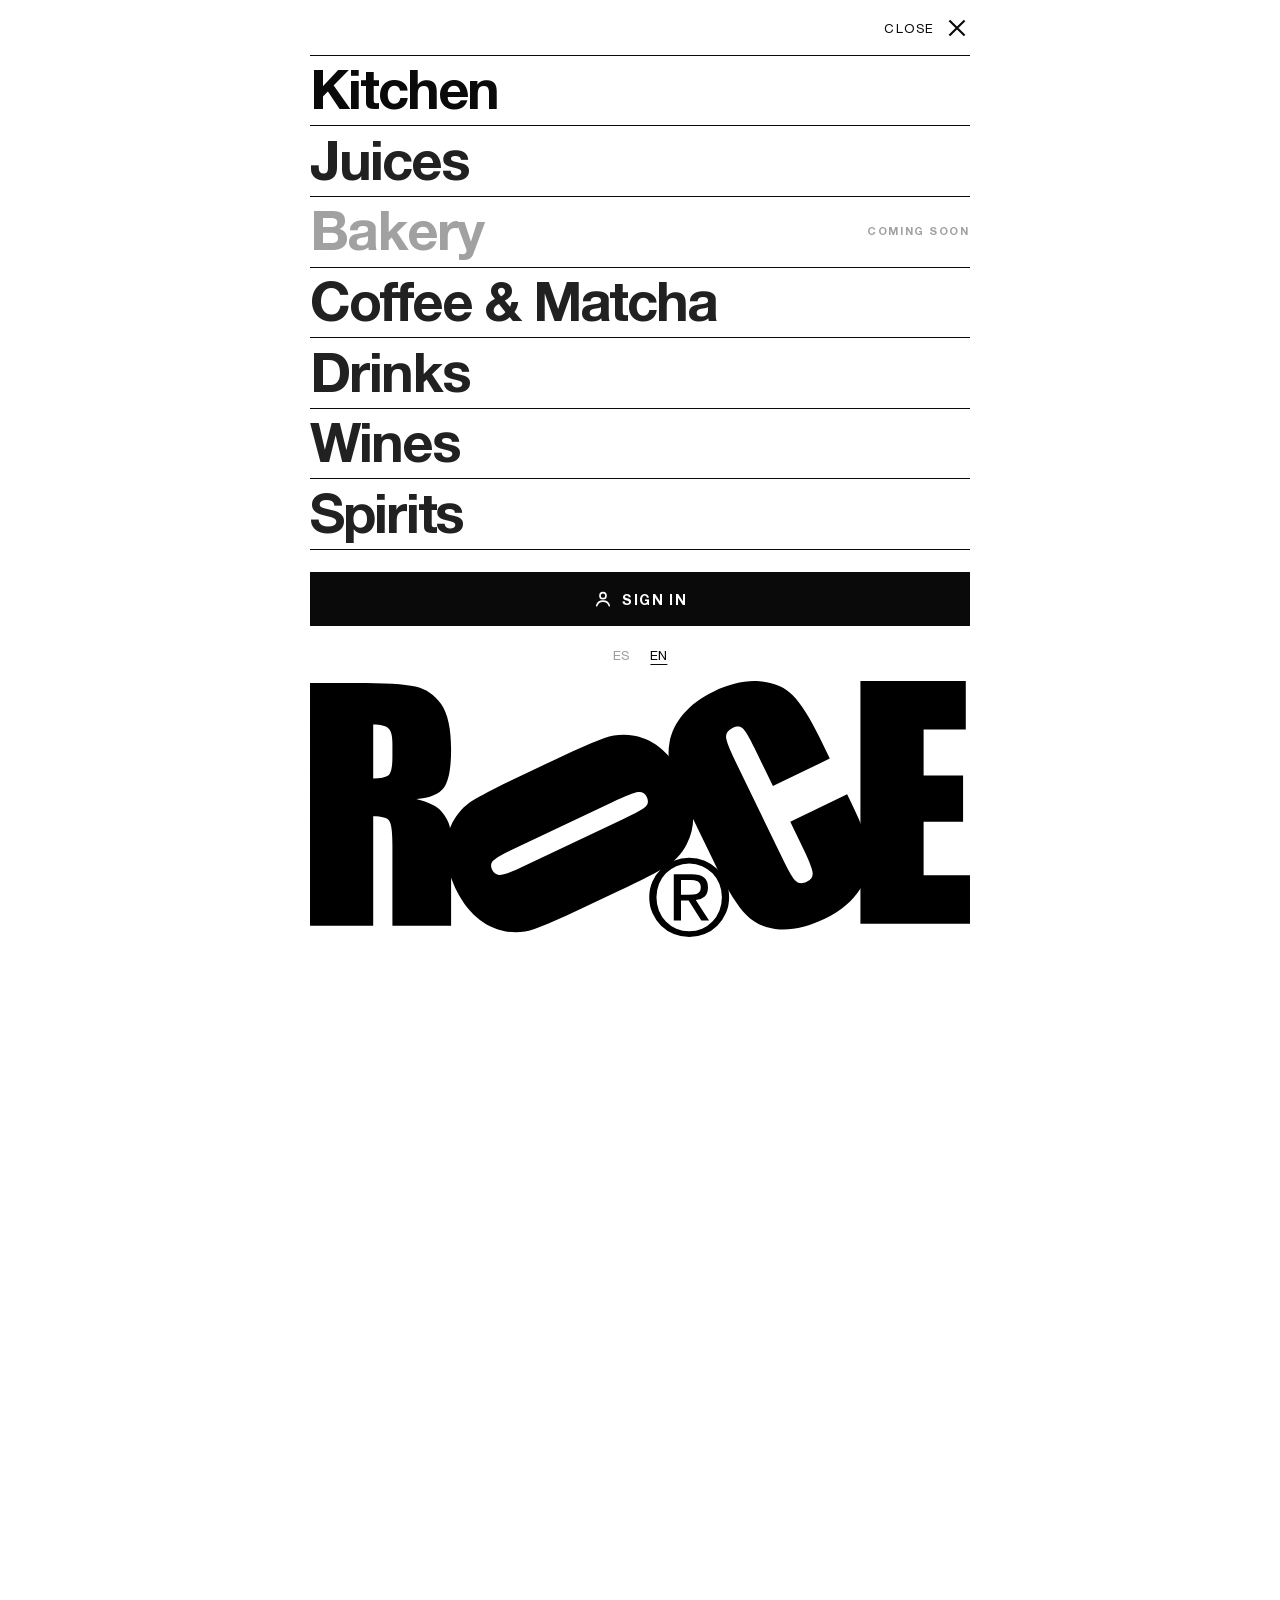
<file: index.html>
<!doctype html>
<html lang="es">
<head>
<!-- Pantalla de entrada (solo la primera vez que se abre una página de ROCE en este dispositivo): fondo negro con el logo centrado hasta que carga la web. -->
<style id="roceSplashCss">html.splash-on,html.splash-on body{background:#0a0a0a!important}html.splash-on::before{content:"";position:fixed;top:-100px;right:-20px;bottom:-100px;left:-20px;z-index:2147483647;background:#0a0a0a url(/assets/logo/roce-horizontal-white.svg) center / min(56vw,280px) auto no-repeat;transition:opacity .5s ease}html.splash-out::before{opacity:0;pointer-events:none}html.splash-on{overflow:hidden}@media (prefers-reduced-motion:reduce){html.splash-on::before{transition:none}}</style>
<script>(function(){var d=document.documentElement;try{if(localStorage.getItem('roce_splash'))return;localStorage.setItem('roce_splash','1')}catch(e){return}d.classList.add('splash-on');var t0=Date.now(),done=0;function out(){if(done)return;done=1;setTimeout(function(){d.classList.add('splash-out');setTimeout(function(){d.classList.remove('splash-on','splash-out')},550)},Math.max(0,700-(Date.now()-t0)))}if(document.readyState==='complete')out();else addEventListener('load',out);setTimeout(out,3500)})();</script>
<meta charset="utf-8">
<meta name="viewport" content="width=device-width, initial-scale=1, viewport-fit=cover">
<title>ROCE · Pide</title>
<meta name="robots" content="noindex, nofollow">
<meta name="theme-color" content="#0a0a0a">
<link rel="icon" href="/favicon.ico">
<link rel="manifest" href="/manifest.webmanifest">
<link rel="apple-touch-icon" href="/assets/icons/apple-touch-icon.png">
<meta name="apple-mobile-web-app-capable" content="yes"><meta name="mobile-web-app-capable" content="yes"><meta name="apple-mobile-web-app-title" content="ROCE"><meta name="apple-mobile-web-app-status-bar-style" content="black-translucent">
<link rel="stylesheet" href="/carta.css?v=89">
<link rel="stylesheet" href="/order.css?v=154">
</head>
<body>
<header class="cv-bar" id="top">
  <div class="cv-bar-row">
    <button type="button" class="cv-menu-btn" id="cvMenuBtn" aria-haspopup="dialog" aria-expanded="false" aria-controls="cvMenu"><svg viewBox="0 0 24 24" width="26" height="26" fill="none" stroke="currentColor" stroke-width="2" aria-hidden="true"><path d="M3 7h18M3 12h18M3 17h18"/></svg><span id="cvMenuLabel">Menú</span></button>
    <button type="button" class="ap-modebtn" id="apModeBtn"></button>
  </div>
  <div class="cv-crumb-row"><button type="button" class="cv-crumb" id="cvCrumb" aria-haspopup="true" aria-expanded="false" aria-controls="cvCrumbMenu"><span id="cvCrumbT"></span><svg class="cv-crumb-chev" viewBox="0 0 24 24" width="14" height="14" fill="none" stroke="currentColor" stroke-width="2.4" stroke-linecap="round" stroke-linejoin="round" aria-hidden="true"><path d="M6 9l6 6 6-6"/></svg></button>
    <button type="button" class="cv-allergy-btn" id="cvAlBtn" aria-haspopup="dialog"><svg viewBox="0 0 24 24" width="22" height="22" fill="none" stroke="currentColor" stroke-width="2" stroke-linecap="round" aria-hidden="true"><path d="M3 7h18M6 12h12M10 17h4"/></svg><span id="cvAlLabel">Filtros</span><b id="cvAlCount" hidden>0</b></button>
  <div class="cv-crumb-menu" id="cvCrumbMenu" role="menu" hidden></div></div>
</header>

<div class="cv-menu" id="cvMenu" tabindex="-1" role="dialog" aria-modal="true" aria-label="Menú" hidden>
  <div class="cv-menu-in">
    <div class="cv-menu-top">
      <button type="button" class="cv-menu-btn" id="cvMenuClose"><span id="cvCloseLabel">Cerrar</span><svg viewBox="0 0 24 24" width="26" height="26" fill="none" stroke="currentColor" stroke-width="2" aria-hidden="true"><path d="M5 5l14 14M19 5L5 19"/></svg></button>
    </div>
    <div class="cv-menu-body" id="cvMenuBody"></div>
    <div class="cv-menu-foot">
      <div class="cv-lang lang-switch" role="group" aria-label="Idioma"><button type="button" data-lang="es">ES</button><button type="button" data-lang="en">EN</button></div>
      <img class="cv-m-word" src="/assets/logo/roce-horizontal-black.svg" alt="ROCE">
    </div>
  </div>
</div>

<main>
  <div class="cv-filter" id="cvFilter" hidden></div>
  <div class="cv-stage" id="cvSections"></div>
</main>

<footer class="cv-foot">
  <nav class="cv-foot-nav" id="cvFootNav" aria-label="Cartas"></nav>
  <img class="cv-foot-logo" src="/assets/logo/roce-horizontal-white.svg" alt="ROCE">
  <nav class="cv-legal cv-legal-w" id="cvLegalF"></nav>
</footer>

<dialog class="cv-sheet" id="cvSheet" aria-labelledby="cvSheetTitle">
  <div class="cv-sheet-in">
    <h2 id="cvSheetTitle"></h2>
    <p id="cvSheetText"></p>
    <div class="cv-sheet-body">
      <section class="cv-fs"><div class="cv-fs-h"><h3 id="cvDietH"></h3><button type="button" class="cv-fs-clear" id="cvDietClear" data-clear="diet"></button></div><div class="cv-als" id="cvDietList"></div><p class="cv-fs-note" id="cvDietNote"></p></section>
      <section class="cv-fs"><div class="cv-fs-h"><h3 id="cvAlH"></h3><button type="button" class="cv-fs-clear" id="cvAlClearSec" data-clear="al"></button></div><div class="cv-als" id="cvAlList"></div></section>
      <section class="cv-fs"><div class="cv-fs-h"><h3 id="cvIngH"></h3><button type="button" class="cv-fs-clear" id="cvIngClear" data-clear="ing"></button></div><div class="cv-seg" id="cvIngMode"></div><div class="cv-chips" id="cvIngList"></div></section>
      <p class="cv-fs-note" id="cvDisclaimer"></p>
    </div>
    <div class="cv-sheet-actions"><button type="button" class="cv-ghost" id="cvAlClear"></button><button type="button" class="cv-solid" id="cvAlDone"></button></div>
  </div>
</dialog>

<button type="button" class="cv-chef-btn" id="cvChefBtn" aria-haspopup="dialog"><span id="cvChefBtnLabel">Ayuda</span></button>

<dialog class="cv-sheet cv-chef" id="cvChef" aria-labelledby="cvChefTitle">
  <div class="cv-sheet-in">
    <div class="cv-sheet-body" id="cvChefBody"></div>
    <div class="cv-sheet-actions"><button type="button" class="cv-ghost" id="cvChefClose" autofocus></button><button type="button" class="cv-solid" id="cvChefGo"></button></div>
  </div>
</dialog>

<div class="ap-cartbar" id="apCartBar" hidden><button type="button" id="apCartOpen"><span id="apCartQty"></span><b id="apCartLbl"></b><span id="apCartTot"></span></button></div>
<dialog class="cv-sheet" id="apDlg"><div class="cv-sheet-in" id="apDlgIn"></div></dialog>

<script src="/config.js?v=1"></script>
<script>
// Vuelta del inicio de sesión con Google/Apple: Supabase devuelve la sesión en el #hash; se guarda y se limpia antes de que la carta lea el hash.
(function () {
  var h = location.hash || ''; if (h.indexOf('access_token=') === -1) return;
  var p = new URLSearchParams(h.slice(1)), at = p.get('access_token'); if (!at) return;
  try {
    var u = null; try { u = JSON.parse(atob(at.split('.')[1].replace(/-/g, '+').replace(/_/g, '/'))); } catch (e) {}
    localStorage.setItem('roce_app_session', JSON.stringify({ access_token: at, refresh_token: p.get('refresh_token'), expires_at: Date.now() + (+(p.get('expires_in') || 3600)) * 1000, user: u ? { id: u.sub, email: u.email } : null }));
  } catch (e) {}
  history.replaceState(null, '', location.pathname);
})();
</script>
<script src="/i18n.js?v=109"></script>
<script src="/menu.js?v=76"></script>
<script src="/carta.js?v=76"></script>
<script src="/chef.js?v=19"></script>
<script src="/order.js?v=93"></script>
<script src="/account.js?v=35"></script>
<script src="/tour.js?v=4"></script>
<script src="/sheet-drag.js?v=3"></script>
<script src="/ux.js?v=1"></script>
<script>if ("serviceWorker" in navigator) navigator.serviceWorker.register("/sw.js").catch(function () {});</script>
</body>
</html>
</file>
<file: carta.css>
@font-face { font-family: "Helvetica Neue Web"; src: url("/assets/fonts/HelveticaNeue-Regular.woff2?v=2") format("woff2"); font-weight: 400; font-style: normal; font-display: swap; }
@font-face { font-family: "Helvetica Neue Web"; src: url("/assets/fonts/HelveticaNeue-Bold.woff2?v=2") format("woff2"); font-weight: 700; font-style: normal; font-display: swap; }

:root {
  --black: #0a0a0a; --paper: #f6f3ec; --cream: #ece7dd;
  --kraft: #a78d5b; --paper: #ffffff; --sand: #c9a97f; --red: #832f2f; --olive: #5b5a32; --wine: #5a1f2b; --dark: #262624; --gold: #9f7a2e;
  --display: "Helvetica Neue Web", "Helvetica Neue", Arial, sans-serif;
  --pad: clamp(1.1rem, 4.5vw, 2.4rem);
  --bar: 5.4rem;
  --grain-lite: url("data:image/svg+xml;utf8,<svg xmlns='http://www.w3.org/2000/svg' width='240' height='240'><filter id='n'><feTurbulence type='fractalNoise' baseFrequency='.85' numOctaves='3' stitchTiles='stitch'/><feColorMatrix values='0 0 0 0 .1  0 0 0 0 .07  0 0 0 0 .03  0 0 0 .32 0'/></filter><rect width='100%' height='100%' filter='url(%23n)'/></svg>");
  --sheet: var(--kraft); --ink: #0a0a0a;
}
html[data-sheet="kraft"] { --sheet: var(--kraft); --ink: #0a0a0a; }
html[data-sheet="paper"] { --sheet: var(--paper); --ink: #0a0a0a; }
html[data-sheet="sand"] { --sheet: var(--sand); --ink: #0a0a0a; }
html[data-sheet="olive"] { --sheet: var(--olive); --ink: var(--cream); }
html[data-sheet="red"] { --sheet: var(--red); --ink: var(--cream); }
html[data-sheet="wine"] { --sheet: var(--wine); --ink: var(--cream); }
* { box-sizing: border-box; }
html { scroll-behavior: smooth; scroll-padding-top: calc(var(--bar) + 0.6rem); -webkit-text-size-adjust: 100%; }
body { margin: 0; background: #0a0a0a; color: #fff; font-family: var(--display); font-size: 16px; line-height: 1.4; }
button { font-family: inherit; color: inherit; cursor: pointer; }
img { max-width: 100%; display: block; }
[hidden] { display: none !important; }
.is-hidden { display: none !important; }

/* ── Barra superior fija ── */
.cv-bar { position: sticky; top: 0; z-index: 30; background: var(--black); color: #fff; padding-top: env(safe-area-inset-top); }
.cv-bar-row { display: flex; align-items: center; justify-content: space-between; gap: 1rem; padding: 0.75rem var(--pad) 0.65rem; }
.cv-menu:focus { outline: none; }
.cv-menu-btn:focus:not(:focus-visible) { outline: none; }
.cv-menu-btn, .cv-m-sheet, .cv-fn { -webkit-tap-highlight-color: transparent; }
.cv-menu-btn { display: inline-flex; align-items: center; gap: 0.55rem; padding: 0.2rem 0; border: 0; background: transparent; color: inherit; font-size: 0.95rem; font-weight: 700; letter-spacing: 0.02em; }
.cv-crumb-row { display: flex; align-items: center; padding: 0.5rem var(--pad); border-top: 1px solid rgba(255, 255, 255, 0.3); }
.cv-crumb { min-width: 0; overflow: hidden; text-overflow: ellipsis; white-space: nowrap; font-size: 0.78rem; font-weight: 700; letter-spacing: 0.1em; text-transform: uppercase; }
.cv-allergy-btn { display: inline-flex; align-items: center; gap: 0.45rem; padding: 0.15rem 0; border: 0; background: transparent; color: inherit; font-size: 0.78rem; font-weight: 700; letter-spacing: 0.1em; text-transform: uppercase; text-decoration: underline; text-underline-offset: 4px; white-space: nowrap; }
.cv-allergy-btn b { display: inline-grid; place-items: center; min-width: 1.2rem; height: 1.2rem; padding: 0 0.3rem; border-radius: 999px; background: #fff; color: var(--black); font-size: 0.7rem; text-decoration: none; }
.cv-lang { display: flex; gap: 0.1rem; font-size: 0.9rem; font-weight: 700; letter-spacing: 0.08em; }
.cv-lang button { padding: 0.3rem 0.5rem 0.3rem 0; border: 0; background: transparent; color: rgba(10, 10, 10, 0.4); }
.cv-lang button.is-active { color: var(--black); text-decoration: underline; text-underline-offset: 4px; }

/* ── Menú a pantalla completa (como una lista tipográfica con filetes) ── */
/* Se extiende 100 px por debajo de la pantalla (y se compensa con padding): en iPhone, al abrir la app desde el icono, la zona de la barra inferior a veces no se cubría y asomaba la hoja */
.cv-menu { position: fixed; top: 0; right: 0; bottom: -100px; left: 0; padding-bottom: 100px; box-sizing: border-box; z-index: 70; overflow: hidden; background: var(--paper); color: var(--black); animation: cvMenuIn 0.3s cubic-bezier(0.2, 0.7, 0.2, 1); }
@keyframes cvMenuIn { from { opacity: 0; transform: translateY(-1.2rem); } to { opacity: 1; transform: none; } }
.cv-menu-in { display: flex; flex-direction: column; min-height: 100%; max-width: 46rem; margin: 0 auto; padding: env(safe-area-inset-top) var(--pad) calc(1.4rem + env(safe-area-inset-bottom)); }
.cv-menu-top { display: flex; align-items: center; justify-content: flex-end; padding: 0.75rem 0 0.65rem; border-bottom: 1.5px solid var(--black); }
.cv-menu-top .cv-menu-btn { color: var(--black); }
.cv-menu-body { flex: 1; }
.cv-m-list { list-style: none; margin: 0; padding: 0; }
.cv-m-list li { border-bottom: 1.5px solid var(--black); }
.cv-m-sheet { display: flex; align-items: center; justify-content: space-between; gap: 1rem; width: 100%; padding: 0.4rem 0 0.55rem; border: 0; background: transparent; text-align: left; font-size: clamp(2.8rem, 12.5vw, 4.8rem); font-weight: 700; line-height: 1; letter-spacing: -0.04em; }
.cv-m-side { display: inline-flex; align-items: center; gap: 0.8rem; }
.cv-m-side small { font-size: 0.7rem; font-weight: 700; letter-spacing: 0.14em; text-transform: uppercase; }
.cv-m-sheet:not(.is-on) { opacity: 0.55; }
.cv-m-list.is-sub li:first-child { border-top: 1.5px solid var(--black); }
.cv-m-cat { display: block; width: 100%; padding: 0.55rem 0 0.6rem; border: 0; background: transparent; color: var(--black); text-align: left; text-decoration: none; font-size: clamp(1.3rem, 5.4vw, 1.7rem); font-weight: 700; letter-spacing: -0.015em; }
.cv-menu-foot { margin-top: 2rem; }
.cv-m-word { width: 100%; height: auto; margin-top: 1rem; padding-top: 1rem; border-top: 1.5px solid var(--black); }

/* ── Filtro de alérgenos activo ── */
.cv-filter { position: sticky; top: calc(var(--bar) + 0.5rem); z-index: 25; display: flex; align-items: center; justify-content: space-between; gap: 1rem; margin: 0.8rem var(--pad) 0; padding: 0.6rem 0.9rem; background: #fff; color: var(--black); border: 1.5px solid var(--black); font-size: 0.85rem; }
.cv-filter button { border: 0; background: transparent; font-weight: 700; text-decoration: underline; text-underline-offset: 3px; white-space: nowrap; }

/* ── Hoja de papel ── */
.cv-sr { position: absolute; width: 1px; height: 1px; overflow: hidden; clip: rect(0 0 0 0); white-space: nowrap; }
.cv-stage { position: relative; display: grid; grid-template-columns: minmax(0, 1fr); perspective: 2600px; perspective-origin: 18% 40%; padding: 0.9rem 0 0; overflow-x: clip; }
.cv-paper { --spine: 3.5rem; grid-area: 1 / 1; position: relative; display: flex; align-items: flex-start; min-height: calc(100vh - var(--bar) - 1rem); background: var(--sheet); color: var(--ink); transform-origin: 0 50%; backface-visibility: hidden; box-shadow: 0 0 0 1px rgba(0, 0, 0, 0.25), 0 10px 40px rgba(0, 0, 0, 0.55); }
.cv-paper.is-red { --sheet: var(--red); --ink: var(--cream); }
/* grano del papel + sombra del lomo */
.cv-paper::before { content: ""; position: absolute; inset: 0; pointer-events: none; z-index: 1; mix-blend-mode: multiply; opacity: 0.5; background-image: url("data:image/svg+xml;utf8,<svg xmlns='http://www.w3.org/2000/svg' width='240' height='240'><filter id='n'><feTurbulence type='fractalNoise' baseFrequency='.85' numOctaves='3' stitchTiles='stitch'/><feColorMatrix values='0 0 0 0 .1  0 0 0 0 .07  0 0 0 0 .03  0 0 0 .6 0'/></filter><rect width='100%' height='100%' filter='url(%23n)'/></svg>"); }
.cv-paper::after { content: ""; position: absolute; inset: 0; pointer-events: none; z-index: 1; background: linear-gradient(90deg, rgba(0, 0, 0, 0.2), rgba(0, 0, 0, 0) 1.6rem), linear-gradient(270deg, rgba(0, 0, 0, 0.1), rgba(0, 0, 0, 0) 1rem); }
.cv-paper-in { --lpad: calc(var(--pad) + 0.7rem); position: relative; z-index: 2; flex: 1; min-width: 0; padding: 0.4rem 1.5rem 3rem var(--lpad); }
/* título vertical en el lomo, como en las cartas impresas */
.cv-spine { position: relative; z-index: 2; flex: 0 0 var(--spine); align-self: stretch; overflow: hidden; }
/* hoja que se abre / se cierra */
.cv-paper.flip-away { z-index: 3; animation: cvAway 0.95s cubic-bezier(0.55, 0.05, 0.3, 1) forwards; }
.cv-paper.flip-in { z-index: 3; animation: cvIn 0.95s cubic-bezier(0.3, 0.05, 0.55, 1) forwards; }
@keyframes cvAway { from { transform: rotateY(0); filter: brightness(1); } to { transform: rotateY(-112deg); filter: brightness(0.55); } }
@keyframes cvIn { from { transform: rotateY(-112deg); filter: brightness(0.55); } to { transform: rotateY(0); filter: brightness(1); } }
@media (prefers-reduced-motion: reduce) { .cv-paper.flip-away, .cv-paper.flip-in { animation: none; } }
.cv-soon { margin-top: 3rem; }
.cv-group { margin-top: 2.6rem; }
.cv-gh { display: flex; align-items: baseline; justify-content: space-between; gap: 1rem; flex-wrap: wrap; opacity: 0.5; }
.cv-gh h2 { margin: 0; font-weight: 400; font-size: clamp(1.8rem, 6.4vw, 2.7rem); line-height: 1; letter-spacing: -0.02em; }
.cv-gh span { font-size: 0.85rem; text-transform: uppercase; letter-spacing: 0.08em; }

/* categoría desplegable */
.cv-cat { margin-top: 1.4rem; }
.cv-cat-h { display: flex; align-items: center; justify-content: space-between; gap: 1rem; width: 100%; padding: 1rem 0 0.7rem; border: 0; border-top: 1.5px solid var(--ink); background: transparent; text-align: left; }
.cv-cat-t { display: flex; align-items: baseline; flex-wrap: wrap; gap: 0.15rem 0.9rem; }
.cv-cat-h h3 { margin: 0; font-size: clamp(1.3rem, 5vw, 1.7rem); font-weight: 700; line-height: 1.1; letter-spacing: -0.005em; text-transform: uppercase; }
.cv-cat-h small { font-size: 0.74rem; letter-spacing: 0.1em; text-transform: uppercase; opacity: 0.6; }
.cv-chev { flex: 0 0 auto; transition: transform 0.25s; }
.cv-cat.is-closed .cv-chev { transform: rotate(180deg); }
.cv-cat.is-closed .cv-cat-body { display: none; }

/* platos: lista tipográfica */
.cv-items { list-style: none; margin: 0; padding: 0; }
.cv-item { display: flex; align-items: flex-start; justify-content: space-between; gap: 1rem; padding: 0.85rem 0; border-bottom: 1px solid color-mix(in srgb, var(--ink) 18%, transparent); }
.cv-i-main { flex: 1; min-width: 0; }
.cv-i-top { display: flex; align-items: baseline; justify-content: space-between; gap: 1rem; }
.cv-i-name { display: inline-flex; align-items: center; flex-wrap: wrap; gap: 0.2rem 0.5rem; font-size: 1.02rem; letter-spacing: 0.02em; text-transform: uppercase; }
.cv-i-name em { font-style: normal; opacity: 0.5; }
.cv-i-name small { font-size: 0.7rem; letter-spacing: 0.08em; opacity: 0.65; }
.cv-price { font-size: 1.02rem; white-space: nowrap; }
.cv-i-desc { margin: 0.25rem 0 0; max-width: 36rem; font-size: 0.92rem; line-height: 1.4; opacity: 0.62; }
.cv-i-tag { }
.cv-nut { margin: 0.35rem 0 0; display: flex; flex-wrap: wrap; gap: 0.1rem 0.7rem; font-size: 0.72rem; letter-spacing: 0.02em; opacity: 0.75; }
.cv-nut span + span { padding-left: 0.7rem; border-left: 1px solid color-mix(in srgb, var(--ink) 35%, transparent); }
.cv-nut b { font-weight: 700; margin-right: 0.15rem; }
.cv-variants { list-style: none; margin: 0.6rem 0 0; padding: 0.5rem 0 0; border-top: 1px dashed color-mix(in srgb, var(--ink) 40%, transparent); display: grid; gap: 0.45rem; }
.cv-variants li { display: grid; grid-template-columns: 5rem 1fr; gap: 0.5rem; font-size: 0.85rem; }
.cv-variants b { text-transform: uppercase; letter-spacing: 0.05em; font-size: 0.76rem; }
.cv-variants .cv-als { grid-column: 2; }

/* alérgenos: círculos numerados */
.cv-als { display: inline-flex; flex-wrap: wrap; gap: 0.22rem; }
.cv-al { display: inline-grid; place-items: center; width: 1.2rem; height: 1.2rem; border-radius: 50%; border: 1px solid currentColor; font-size: 0.62rem; font-weight: 700; line-height: 1; opacity: 0.8; }
.cv-pend { display: none; font-size: 0.68rem; font-weight: 700; letter-spacing: 0.06em; opacity: 0.8; }
.is-pending { opacity: 0.55; }
body.has-filter .is-pending .cv-pend { display: inline; }

/* extras (add-ons) */
.cv-extras h4 { margin: 1.3rem 0 0.2rem; font-size: 0.74rem; font-weight: 700; letter-spacing: 0.18em; text-transform: uppercase; opacity: 0.7; }
.cv-extras ul { list-style: none; margin: 0; padding: 0; display: grid; grid-template-columns: 1fr; column-gap: 2.4rem; }
.cv-extras li { display: flex; justify-content: space-between; gap: 1rem; padding: 0.55rem 0; border-bottom: 1px solid color-mix(in srgb, var(--ink) 18%, transparent); font-size: 0.95rem; text-transform: uppercase; letter-spacing: 0.02em; }
@media (min-width: 720px) { .cv-extras ul { grid-template-columns: 1fr 1fr; } }

.cv-soon b { display: block; font-weight: 400; font-size: clamp(2.2rem, 10vw, 4.5rem); line-height: 0.95; letter-spacing: -0.03em; text-transform: uppercase; }
.cv-soon p { margin: 0.8rem 0 0; opacity: 0.7; }

/* ── Pantalla ancha ── */
@media (min-width: 900px) {
  .cv-stage { max-width: 78rem; margin: 0 auto; padding: 1.2rem 2.2rem 1.4rem; }
  .cv-paper { --spine: 8rem; }
  .cv-paper-in { --lpad: calc(var(--pad) + 1.4rem); padding-bottom: 3rem; padding-right: 3rem; }
  .cv-paper-in > * { max-width: 46rem; }
  }

/* ── Pie (el normal de la web) ── */
.cv-foot { padding: 1.5rem var(--pad) calc(2rem + env(safe-area-inset-bottom)); text-align: center; font-size: 0.68rem; line-height: 1.4; letter-spacing: 0.03em; color: rgba(255, 255, 255, 0.6); }
.cv-foot p { max-width: 40rem; margin: 0 auto 1rem; }
.cv-foot a { color: inherit; text-decoration: none; }
.cv-foot a:hover { text-decoration: underline; }
.cv-foot .lang-switch { display: flex; justify-content: center; gap: 0.2rem; margin-bottom: 0.5rem; }
.cv-foot .lang-switch button { padding: 0.2rem 0.4rem; border: 0; background: transparent; color: rgba(255, 255, 255, 0.45); font-size: 0.7rem; letter-spacing: 0.08em; }
.cv-foot .lang-switch button.is-active { color: #fff; text-decoration: underline; text-underline-offset: 3px; }

/* ── Alérgenos: lista de filtros con filetes ── */
.cv-sheet { width: min(30rem, calc(100vw - 2rem)); max-width: none; max-height: 88vh; overflow-y: auto; margin: auto; padding: 0; border: 2px solid var(--black); background: #fff; color: var(--black); }
.cv-sheet::backdrop { background: rgba(10, 10, 10, 0.6); }
.cv-sheet-in { padding: 1.1rem var(--pad) calc(1rem + env(safe-area-inset-bottom)); }
.cv-sheet h2 { margin: 0 0 0.35rem; padding-bottom: 0.7rem; border-bottom: 1.5px solid var(--black); font-size: 1.15rem; line-height: 1.15; font-weight: 700; letter-spacing: -0.01em; }
.cv-sheet p { margin: 0 0 0.9rem; font-size: 0.88rem; opacity: 0.7; }
.cv-sheet #cvDietList, .cv-sheet #cvAlList { display: grid; grid-template-columns: 1fr 1fr; gap: 0 1.4rem; margin: 0 0 0.6rem; padding-top: 0.2rem; border-top: 1.5px solid var(--black); }
.cv-sheet .cv-al { width: 1.25rem; height: 1.25rem; margin-left: auto; border: 1px solid var(--black); color: var(--black); font-size: 0.65rem; opacity: 0.55; }
.cv-pick { display: flex; align-items: center; gap: 0.6rem; padding: 0.65rem 0; border: 0; border-bottom: 1px solid rgba(10, 10, 10, 0.18); background: transparent; color: var(--black); text-align: left; font-size: 0.95rem; font-weight: 700; }
.cv-radio { flex: 0 0 auto; width: 0.95rem; height: 0.95rem; border: 1.5px solid var(--black); border-radius: 50%; }
.cv-pick[aria-pressed="true"] .cv-radio { background: var(--black); box-shadow: inset 0 0 0 2.5px #fff; }
.cv-fs { margin-top: 1rem; }
.cv-fs h3 { margin: 0 0 0.3rem; font-size: 0.74rem; font-weight: 700; letter-spacing: 0.18em; text-transform: uppercase; opacity: 0.7; }
.cv-fs-note { margin: 0.5rem 0 0; font-size: 0.78rem; }
.cv-seg { display: flex; gap: 1.2rem; margin: 0.2rem 0 0.7rem; }
.cv-seg button { padding: 0.2rem 0; border: 0; border-bottom: 2px solid transparent; background: transparent; color: rgba(10, 10, 10, 0.4); font-size: 1rem; font-weight: 700; }
.cv-seg button[aria-pressed="true"] { color: var(--black); border-bottom-color: var(--black); }
.cv-chips { display: flex; flex-wrap: wrap; gap: 0.4rem; }
.cv-chips .cv-chip { padding: 0.4rem 0.8rem; border: 1.5px solid var(--black); border-radius: 999px; background: transparent; color: var(--black); font-size: 0.85rem; font-weight: 700; }
.cv-chips .cv-chip[aria-pressed="true"] { background: var(--black); color: #fff; }
.cv-sheet-actions { position: sticky; bottom: calc(-1rem - env(safe-area-inset-bottom)); display: flex; justify-content: space-between; gap: 0.6rem; margin-top: 1rem; padding-top: 0.5rem; border-top: 1.5px solid var(--black); background: #fff; }
.cv-ghost, .cv-solid { padding: 0.8rem 0; border: 0; background: transparent; color: var(--black); font-size: 0.95rem; font-weight: 700; text-decoration: underline; text-underline-offset: 4px; }

/* ── Panel de filtros y ayuda del chef: cuerpo con scroll + botones siempre visibles ── */
.cv-sheet[open] { display: flex; flex-direction: column; overflow: hidden; }
.cv-sheet-in { display: flex; flex-direction: column; min-height: 0; flex: 1; max-height: 88vh; }
.cv-sheet-body { flex: 1; min-height: 0; overflow-y: auto; padding-bottom: 0.4rem; -webkit-overflow-scrolling: touch; }
.cv-sheet-actions { position: static; flex: 0 0 auto; display: flex; gap: 0.6rem; margin-top: 0.8rem; padding-top: 0.8rem; border-top: 1.5px solid var(--black); background: #fff; }
.cv-ghost, .cv-solid { flex: 1; padding: 0.85rem 0.6rem; border: 1.5px solid var(--black); text-decoration: none; font-size: 0.85rem; font-weight: 700; letter-spacing: 0.1em; text-transform: uppercase; }
.cv-ghost { background: transparent; color: var(--black); }
.cv-solid { background: var(--black); color: #fff; }
.cv-fs-h { display: flex; align-items: baseline; justify-content: space-between; gap: 1rem; margin-bottom: 0.3rem; }
.cv-fs-h h3 { margin: 0; }
.cv-fs-clear { padding: 0.25rem 0.7rem; border: 1.5px solid var(--black); background: #fff; color: var(--black); font-size: 0.72rem; font-weight: 700; letter-spacing: 0.1em; text-transform: uppercase; }
.cv-fs-clear:disabled { opacity: 0.3; border-color: rgba(10, 10, 10, 0.4); }
.cv-link { padding: 0; border: 0; background: transparent; color: var(--black); font-size: 0.85rem; font-weight: 700; text-decoration: underline; text-underline-offset: 3px; }

/* botón flotante */
.cv-chef-btn { position: fixed; z-index: 35; right: var(--pad); bottom: calc(1rem + env(safe-area-inset-bottom)); padding: 0.8rem 1.1rem; border: 1.5px solid #fff; border-radius: 999px; background: var(--black); color: #fff; box-shadow: 0 6px 22px rgba(0, 0, 0, 0.5); font-size: 0.85rem; font-weight: 700; letter-spacing: 0.08em; text-transform: uppercase; }
.cv-chef-btn::before { content: "✦"; margin-right: 0.5rem; }
.cv-foot { padding-bottom: calc(5rem + env(safe-area-inset-bottom)); }

/* ayuda del chef */
.cv-chef h2 { margin-bottom: 0.4rem; }
.cv-chef textarea { width: 100%; padding: 0.7rem 0.8rem; border: 1.5px solid var(--black); border-radius: 0; background: #fff; color: var(--black); font: inherit; font-size: 1rem; resize: vertical; }
.cv-ideas { display: flex; flex-wrap: wrap; gap: 0.4rem; margin: 0.7rem 0 0.2rem; }
.cv-ideas .cv-chip { padding: 0.35rem 0.75rem; border: 1.5px solid var(--black); border-radius: 999px; background: transparent; color: var(--black); font-size: 0.8rem; font-weight: 700; }
.cv-opts { display: flex; flex-wrap: wrap; gap: 0.4rem; }
.cv-opt { padding: 0.5rem 0.9rem; border: 1.5px solid var(--black); background: transparent; color: var(--black); font-size: 0.9rem; font-weight: 700; }
.cv-opt[aria-pressed="true"] { background: var(--black); color: #fff; }
.cv-pick-list { list-style: none; margin: 0.6rem 0 0; padding: 0; }
.cv-pick-list li { padding: 0.8rem 0; border-top: 1.5px solid var(--black); }
.cv-pl-slot { margin: 0 0 0.3rem; font-size: 0.7rem; font-weight: 700; letter-spacing: 0.18em; text-transform: uppercase; opacity: 0.6; }
.cv-pl-top { display: flex; justify-content: space-between; gap: 1rem; font-size: 1.1rem; text-transform: uppercase; }
.cv-pl-desc { margin: 0.25rem 0 0; font-size: 0.88rem; opacity: 0.7; }
.cv-pl-why { margin: 0.3rem 0 0.2rem; font-size: 0.85rem; }
.cv-pick-list .cv-als { margin: 0.2rem 0; }
.cv-pick-list .cv-al { border-color: var(--black); color: var(--black); }
.cv-pl-total { margin: 0.6rem 0 0; padding-top: 0.6rem; border-top: 1.5px solid var(--black); font-size: 1rem; }

/* resaltar el plato al saltar desde la propuesta */
.cv-item.is-flash { animation: cvFlash 2.6s ease; }
@keyframes cvFlash { 0%, 60% { background: color-mix(in srgb, var(--ink) 22%, transparent); } 100% { background: transparent; } }

/* menú fijo: cabe en una pantalla, sin scroll */
.cv-menu-in { height: 100%; min-height: 0; }
.cv-menu-body { flex: 0 0 auto; }
.cv-menu-foot { flex: 1 1 auto; min-height: 0; display: flex; flex-direction: column; margin-top: 1rem; }
.cv-menu-foot .cv-lang { justify-content: center; }
.cv-menu-foot .cv-lang button { padding: 0.3rem 0.6rem; }
.cv-m-word { flex: 1 1 auto; min-height: 0; width: 100%; height: auto; max-height: 26vh; object-fit: contain; object-position: left bottom; }
.cv-m-word { flex: 0 1 auto; margin-top: auto; }

/* ayuda del chef: resultados y adaptación a pantallas pequeñas */
.cv-sheet { width: min(30rem, calc(100vw - 1.5rem)); }
.cv-sheet-in { padding-left: 1rem; padding-right: 1rem; }
.cv-sheet-body { padding-right: 0.7rem; scrollbar-gutter: stable; }
.cv-pl-top { align-items: baseline; }
.cv-pl-top b { min-width: 0; overflow-wrap: anywhere; }
.cv-pl-top span { flex: 0 0 auto; white-space: nowrap; }
.cv-pick-list .cv-als { display: inline-flex; border: 0; padding: 0; margin: 0; }
.cv-pl-al { margin: 0.35rem 0 0.3rem; font-size: 0.82rem; line-height: 1.7; }
.cv-pl-al .cv-al { width: 1.1rem; height: 1.1rem; margin-right: 0.15rem; vertical-align: middle; border-color: var(--black); color: var(--black); opacity: 0.75; }
@media (max-width: 380px) { .cv-sheet-in { padding-left: 0.8rem; padding-right: 0.8rem; } .cv-ghost, .cv-solid { font-size: 0.78rem; letter-spacing: 0.06em; } }

/* leyenda de alérgenos al final de la carta */

/* ayuda del chef: cada bloque bien identificado */
.cv-chef-p { margin: 0 0 0.9rem; }
.cv-step { margin: 0 0 0.8rem; padding: 0.8rem 0.9rem 0.9rem; border: 1.5px solid var(--black); background: #fff; }
.cv-step-h { display: flex; align-items: center; gap: 0.6rem; margin-bottom: 0.6rem; }
.cv-step-n { flex: 0 0 auto; display: inline-grid; place-items: center; width: 1.6rem; height: 1.6rem; border-radius: 50%; background: var(--black); color: #fff; font-size: 0.8rem; font-weight: 700; }
.cv-step-h h3 { margin: 0; font-size: 1rem; font-weight: 700; letter-spacing: 0; text-transform: none; opacity: 1; }
.cv-step-h h3 small { margin-left: 0.3rem; font-size: 0.72rem; font-weight: 400; letter-spacing: 0.08em; text-transform: uppercase; opacity: 0.55; }
.cv-chef .cv-opts { display: grid; grid-template-columns: repeat(3, 1fr); gap: 0.4rem; }
.cv-chef .cv-opt { display: flex; align-items: center; justify-content: center; gap: 0.4rem; padding: 0.65rem 0.3rem; font-size: 0.85rem; }
.cv-chef .cv-opt i { flex: 0 0 auto; width: 0.8rem; height: 0.8rem; border: 1.5px solid currentColor; border-radius: 50%; }
.cv-chef .cv-opt[aria-pressed="true"] i { background: #fff; box-shadow: inset 0 0 0 2px var(--black); }
.cv-chef .cv-pick-list li { margin: 0 0 0.7rem; padding: 0.8rem 0.9rem; border: 1.5px solid var(--black); background: #fff; }
.cv-chef .cv-pick-list { margin-top: 0.8rem; }
.cv-chef .cv-pl-slot { display: flex; align-items: center; gap: 0.5rem; margin: -0.8rem -0.9rem 0.7rem; padding: 0.45rem 0.9rem; background: var(--black); color: #fff; opacity: 1; font-size: 0.72rem; letter-spacing: 0.16em; }
.cv-pl-n { display: inline-grid; place-items: center; width: 1.2rem; height: 1.2rem; border-radius: 50%; background: #fff; color: var(--black); font-size: 0.7rem; letter-spacing: 0; }

/* cada tipo de plato con su color */
.cv-chef .cv-pick-list li { border-width: 2px; }
.cv-chef .cv-slot-starter { border-color: var(--kraft); } .cv-chef .cv-slot-starter .cv-pl-slot { background: var(--kraft); color: var(--black); } .cv-chef .cv-slot-starter .cv-pl-n { background: var(--black); color: #fff; }
.cv-chef .cv-slot-main, .cv-chef .cv-slot-light, .cv-chef .cv-slot-breakfast { border-color: var(--black); } .cv-chef .cv-slot-main .cv-pl-slot, .cv-chef .cv-slot-light .cv-pl-slot, .cv-chef .cv-slot-breakfast .cv-pl-slot { background: var(--black); }
.cv-chef .cv-slot-side { border-color: var(--olive); } .cv-chef .cv-slot-side .cv-pl-slot { background: var(--olive); } .cv-chef .cv-slot-side .cv-pl-n { color: var(--olive); }
.cv-chef .cv-slot-drink { border-color: var(--red); } .cv-chef .cv-slot-drink .cv-pl-slot { background: var(--red); } .cv-chef .cv-slot-drink .cv-pl-n { color: var(--red); }
.cv-chef .cv-slot-sweet { border-color: var(--gold); } .cv-chef .cv-slot-sweet .cv-pl-slot { background: var(--gold); } .cv-chef .cv-slot-sweet .cv-pl-n { color: var(--gold); }

/* ayuda: botón discreto */
.cv-chef-btn { right: var(--pad); bottom: calc(0.9rem + env(safe-area-inset-bottom)); padding: 0.45rem 0.95rem; border: 1px solid rgba(255, 255, 255, 0.55); background: rgba(10, 10, 10, 0.88); box-shadow: none; font-size: 0.72rem; font-weight: 400; letter-spacing: 0.12em; }
.cv-chef-btn::before { content: none; }
.cv-foot { padding-bottom: calc(3.5rem + env(safe-area-inset-bottom)); }
.cv-chef .cv-pick-list li { border-width: 1.5px; }

/* menú: ES/EN pegado a la línea del logo grande */
.cv-menu-foot { justify-content: flex-end; margin-top: 0; }
.cv-menu-foot .cv-lang { margin-bottom: 0.25rem; }
.cv-m-word { margin-top: 0; padding-top: 0.9rem; }

/* menú: logo grande y ES/EN como estaban, ES/EN pegado a la línea del logo */
.cv-menu-foot { display: block; flex: 0 0 auto; margin-top: auto; justify-content: initial; padding-top: 1rem; }
.cv-menu-foot .cv-lang { justify-content: flex-start; margin: 0 0 0.3rem; font-size: 0.9rem; }
.cv-menu-foot .cv-lang button { padding: 0.3rem 0.5rem 0.3rem 0; }
.cv-m-word { display: block; flex: none; width: 100%; height: auto; max-height: none; object-fit: fill; margin-top: 0; padding-top: 1rem; border-top: 1.5px solid var(--black); }

/* botón de ayuda con su estrellita */
.cv-chef-btn::before { content: "✦"; margin-right: 0.5rem; }
.cv-chef-btn { font-weight: 700; letter-spacing: 0.1em; }

/* títulos de grupo (Desayunos & Meriendas, Comidas…): Helvetica Neue en mayúsculas, como la carta impresa */
.cv-gh { opacity: 1; }
.cv-gh h2 { font-family: var(--display); font-weight: 700; font-size: clamp(1.15rem, 4.6vw, 1.6rem); line-height: 1.1; letter-spacing: 0.22em; text-transform: uppercase; }

/* título lateral: siempre entero en cualquier alto de pantalla y texto más ancho, pegado a él */
@media (min-width: 900px) {
  .cv-paper-in > * { max-width: none; }
  .cv-paper-in { padding-right: 2.2rem; }
}

/* nuevas hojas */
html[data-sheet="cream"] { --sheet: var(--cream); --ink: #0a0a0a; }
html[data-sheet="dark"] { --sheet: #262624; --ink: var(--cream); }
.cv-m-sheet { font-size: clamp(1.9rem, 8.2vw, 3.4rem); }

/* aviso: seguir bajando = siguiente hoja */

/* título lateral más grande */
.cv-paper { --spine: 4.8rem; }
@media (min-width: 900px) {
  .cv-paper { --spine: 11rem; }
}

/* ES/EN del menú centrado, pegado a la línea del logo */
.cv-menu-foot .cv-lang { justify-content: center; }
.cv-menu-foot .cv-lang button { padding: 0.3rem 0.6rem; }

/* la línea que se llena para pasar de hoja: siempre visible al llegar abajo */

/* pie: solo el logo ROCE gigante y, encima, la barra para pasar de hoja */
.cv-foot { padding: 3.5rem var(--pad) calc(2rem + env(safe-area-inset-bottom)); text-align: left; }
.cv-foot-logo { display: block; width: 100%; max-width: 78rem; height: auto; margin: 0 auto; }
@media (min-width: 900px) { .cv-foot { padding-inline: 2.2rem; } }
.cv-foot { padding-bottom: calc(4.5rem + env(safe-area-inset-bottom)); }

/* pie limpio: línea fina de "siguiente hoja" y el logo gigante */
.cv-foot { padding: 3rem var(--pad) calc(4.5rem + env(safe-area-inset-bottom)); }
/* hoja anterior: línea fina bajo la cabecera */

/* barra de cambio de hoja: sin letrero, solo la barra que va de azul (frío) a rojo (caliente) */

/* menú: sin la raya entre ES/EN y el logo */
.cv-m-word { border-top: 0; padding-top: 0.5rem; }

/* tirar de la página: sigue al dedo con resistencia y vuelve como un muelle */
html { overscroll-behavior-y: none; }
main, .cv-foot { transform: translateY(var(--pull, 0px)); transition: transform 0.38s cubic-bezier(0.2, 0.9, 0.25, 1); will-change: transform; }
@media (prefers-reduced-motion: reduce) { main, .cv-foot { transform: none; transition: none; } }

/* el título lateral no se pega al borde de abajo de la hoja (p. ej. en Bakery, que es corta) */

/* títulos de grupo (Desayunos, Comidas): mismo gris claro que los ingredientes */
.cv-gh { opacity: 1; }
.cv-gh h2 { opacity: 0.62; }
.cv-gh span { opacity: 0.62; }

/* título lateral: fijo en pantalla hasta que llega el pie (solo en hojas cortas se deja aire abajo) */

/* pie: logo en tamaño normal que crece al tirar hasta el tamaño gigante (entonces cambia de hoja) */
.cv-foot { padding: 3rem var(--pad) calc(3.5rem + env(safe-area-inset-bottom)); }
.cv-foot-logo { display: block; width: 100%; max-width: 60rem; height: auto; margin: 0 auto; transform-origin: 50% 100%; transform: scale(calc(0.36 + 0.64 * var(--lpb, 0))); transition: transform 0.38s cubic-bezier(0.2, 0.9, 0.25, 1); will-change: transform; }
/* hoja anterior: el logo aparece y crece en el hueco de arriba */
@media (prefers-reduced-motion: reduce) { .cv-foot-logo { transform: scale(0.5); transition: none; } }

/* hoja anterior (arriba): barra blanca fina bajo la cabecera; abajo se queda el logo que crece */

/* título lateral: siempre con sangría sobre el borde de abajo de la hoja; fijo en pantalla y, al llegar el fin de hoja, la acompaña con ese margen */

/* botón Filtros con su icono de líneas */
.cv-allergy-btn { gap: 0.5rem; text-decoration: none; }
.cv-allergy-btn span { text-decoration: underline; text-underline-offset: 4px; }
.cv-allergy-btn svg { flex: 0 0 auto; display: block; }

/* Filtros sin subrayado */
.cv-allergy-btn, .cv-allergy-btn span { text-decoration: none; }

/* paneles en iPhone: usan el alto visible real (con teclado también) y quedan arriba, no aplastados */
.cv-sheet { max-height: 88vh; max-height: 88dvh; }
.cv-sheet-in { max-height: 88vh; max-height: 88dvh; }
.cv-chef[open] { margin: calc(var(--vvt, 0px) + 0.75rem) auto auto; max-height: calc(var(--vvh, 100dvh) - 1.5rem); }
.cv-chef .cv-sheet-in { max-height: calc(var(--vvh, 100dvh) - 1.5rem); }
.cv-chef textarea { font-size: 16px; scroll-margin: 1rem; }

/* pie: logo ROCE gigante (fijo) y, encima, la barra blanca fina que se rellena al tirar (igual que arriba) */
.cv-foot-logo { transform: none !important; transition: none; will-change: auto; }
@media (prefers-reduced-motion: reduce) { .cv-foot-logo { transform: none; } }

/* al tirar solo se mueve la hoja; el pie (logo gigante y barra blanca) se queda fijo abajo */
.cv-foot { transform: none !important; transition: none !important; will-change: auto; }
main { transform: translateY(var(--pull, 0px)); }

/* ── iPhone/Safari: paneles que no se encogen, y título lateral estable al hacer scroll ── */
/* 1) el cuerpo con scroll de los paneles (Filtros y Ayuda) no se colapsa en Safari: base automática en vez de 0 */
.cv-sheet-body { flex: 1 1 auto; min-height: 0; }
.cv-sheet[open] { height: auto; }
.cv-sheet-in { height: auto; }
/* 2) la hoja no lleva transform (ni capa de composición) salvo mientras tiras de ella: un ancestro con transform hace vibrar a los elementos sticky en WebKit */
main { transform: none; will-change: auto; transition: none; }
/* 3) sin mezcla de color sobre toda la hoja (pesa y hace vibrar al hacer scroll en iOS) */
.cv-paper::before { mix-blend-mode: normal; opacity: 0.32; }
/* 4) el título lateral va en su propia capa para que no tiemble */
/* Filtros: nunca más bajo que esto, aunque Safari calcule mal el alto */
#cvSheet[open] { min-height: min(30rem, 76vh); min-height: min(30rem, 76dvh); }

/* ── Safari: paneles con altura propia, sin flex en el <dialog> (ahí Safari los dejaba como una franja de ~70 px) ── */
.cv-sheet[open] { display: block !important; overflow: hidden; height: auto; }
.cv-sheet-in { display: flex; flex-direction: column; flex: none !important; height: auto; min-height: 0; max-height: 88vh; max-height: 88dvh; }
.cv-sheet-body { flex: 1 1 auto !important; min-height: 0; max-height: calc(88vh - 7.5rem); max-height: calc(88dvh - 7.5rem); overflow-y: auto; -webkit-overflow-scrolling: touch; }
.cv-chef .cv-sheet-body { max-height: calc(var(--vvh, 100dvh) - 1.5rem - 7.5rem); }
.cv-sheet-actions { flex: 0 0 auto; }

/* MENÚ y FILTROS: misma tipografía, mayúsculas y sin negrita */
.cv-menu-btn, .cv-allergy-btn { font-family: var(--display); font-size: 0.8rem; font-weight: 400; letter-spacing: 0.12em; text-transform: uppercase; }
.cv-allergy-btn span, .cv-menu-btn span { font-weight: 400; }

/* ── Paneles (Filtros y Ayuda) SIN flex ni alturas encadenadas: bloque normal con scroll en el propio panel y botones pegados abajo.
   Así no puede colapsar en ningún navegador del móvil (Safari ni Chrome). ── */
.cv-sheet[open] { display: block !important; height: auto !important; max-height: 88vh; max-height: 88dvh; overflow-x: hidden; overflow-y: auto !important; -webkit-overflow-scrolling: touch; overscroll-behavior: contain; }
.cv-sheet .cv-sheet-in { display: block !important; flex: none !important; height: auto !important; min-height: 0 !important; max-height: none !important; padding-bottom: 0 !important; }
.cv-sheet .cv-sheet-body { display: block !important; flex: none !important; height: auto !important; max-height: none !important; overflow: visible !important; padding-right: 0; scrollbar-gutter: auto; }
.cv-sheet .cv-sheet-actions { position: sticky !important; bottom: 0 !important; z-index: 3; display: flex !important; gap: 0.6rem; margin: 0.9rem 0 0 !important; padding: 0.8rem 0 calc(1rem + env(safe-area-inset-bottom)) !important; border-top: 1.5px solid var(--black); background: #fff; }
.cv-chef[open] { max-height: calc(var(--vvh, 100dvh) - 1.5rem); }
#cvSheet[open] { min-height: min(26rem, 70vh); min-height: min(26rem, 70dvh); }

/* ── Título lateral fijo (no sticky) y tramo de scroll extra al final del pie ── */

/* ── Sin cambios de hoja automáticos: el pie tiene una leyenda para elegir a qué carta ir ── */
main { transform: none !important; transition: none !important; }
.cv-foot { padding: 2.2rem var(--pad) calc(2.5rem + env(safe-area-inset-bottom)); }
.cv-foot-nav { max-width: 60rem; margin: 0 auto 2rem; border-top: 1px solid rgba(255, 255, 255, 0.35); }
.cv-fn { display: flex; align-items: baseline; justify-content: space-between; gap: 1rem; width: 100%; padding: 0.95rem 0; border: 0; border-bottom: 1px solid rgba(255, 255, 255, 0.35); background: transparent; color: rgba(255, 255, 255, 0.6); text-align: left; font-family: var(--display); font-size: clamp(1.3rem, 5.6vw, 1.9rem); font-weight: 400; letter-spacing: -0.01em; text-transform: uppercase; cursor: pointer; }
.cv-fn small { font-size: 0.72rem; letter-spacing: 0.14em; }
.cv-fn.is-on { color: #fff; }
.cv-fn:hover, .cv-fn:focus-visible { color: #fff; }
.cv-foot { padding-bottom: calc(4.5rem + env(safe-area-inset-bottom)); }

/* ── Título lateral repetido de arriba abajo de la hoja (KITCHEN KITCHEN KITCHEN…), dentro de la hoja y con scroll nativo ── */
.cv-run { position: absolute; inset: 0; display: flex; flex-direction: column; align-items: flex-start; overflow: hidden; }
.cv-run i { flex: 0 0 auto; display: block; font-style: normal; writing-mode: vertical-rl; transform: rotate(180deg); font-size: clamp(3.4rem, 15vw, 4.6rem); line-height: 1; letter-spacing: -0.02em; text-transform: uppercase; white-space: nowrap; margin-bottom: 0.45em; }
@media (min-width: 900px) { .cv-run i { font-size: clamp(5.6rem, 10vw, 9rem); } }

/* Menú abierto: la pantalla entera es del menú. En iPhone, Safari deja ver la hoja por debajo de la barra inferior
   (los elementos fijos no llegan hasta ahí), así que se pinta el fondo de la página y se oculta el resto. */
html.menu-open, html.menu-open body { background: var(--paper) !important; }
html.menu-open body > *:not(.cv-menu):not(.ap-gate):not(script):not(style) { visibility: hidden; }

/* Cambio de hoja en el móvil: la hoja nueva aparece con un fundido corto (sin giro ni hojas superpuestas) */
@keyframes cvFadeIn { from { opacity: 0; transform: translateY(0.6rem); } to { opacity: 1; transform: none; } }
.cv-paper.fade-in { animation: cvFadeIn 0.28s ease-out both; }
</file>
<file: order.css>
/* ROCE · App de pedidos: encima de la carta (carta.css) solo se añade lo de pedir */
.cv-crumb-row { justify-content: space-between; gap: 1rem; }
.ap-modebtn { flex: 0 0 auto; padding: 0.15rem 0; border: 0; background: transparent; color: inherit; font-size: 0.78rem; font-weight: 700; letter-spacing: 0.1em; text-transform: uppercase; text-decoration: underline; text-underline-offset: 4px; white-space: nowrap; }

/* Plato pulsable con su botón "+" */
.cv-item { position: relative; padding-right: 3.2rem; cursor: pointer; }
.cv-item::after { content: "+"; position: absolute; right: 0; bottom: 0.8rem; width: 2.2rem; height: 2.2rem; display: grid; place-items: center; border-radius: 50%; background: var(--ink); color: var(--sheet); font-size: 1.45rem; line-height: 1; }
.cv-item[data-off] { cursor: not-allowed; }
.cv-item[data-off]::after { content: "—"; background: transparent; border: 1.5px solid var(--ink); color: var(--ink); font-size: 0.9rem; opacity: 0.6; }
.cv-item[data-off] .cv-i-main { opacity: 0.55; }
.ap-hours { display: inline-block; margin: 0.4rem 0 0; padding: 0.2rem 0.55rem; background: color-mix(in srgb, var(--ink) 14%, transparent); font-size: 0.72rem; font-weight: 700; letter-spacing: 0.08em; text-transform: uppercase; }

/* Barra del pedido */
.ap-cartbar { position: fixed; left: 0; right: 0; bottom: 0; z-index: 40; padding: 0.7rem var(--pad) calc(0.7rem + env(safe-area-inset-bottom)); background: linear-gradient(to top, rgba(10, 10, 10, 0.92) 65%, rgba(10, 10, 10, 0)); }
.ap-cartbar[hidden] { display: none; }
.ap-cartbar button { width: 100%; max-width: 46rem; margin: 0 auto; display: flex; align-items: center; justify-content: space-between; gap: 1rem; padding: 0.95rem 1.1rem; border: 1.5px solid #fff; background: #fff; color: var(--black); font-size: 0.95rem; }
.ap-cartbar button b { flex: 1; text-align: left; letter-spacing: 0.1em; text-transform: uppercase; font-size: 0.85rem; }
.ap-cartbar button span:first-child { display: inline-grid; place-items: center; min-width: 1.7rem; height: 1.7rem; padding: 0 0.4rem; border-radius: 999px; background: var(--black); color: #fff; font-weight: 700; font-size: 0.85rem; }
body.ap-has-cart .cv-chef-btn { bottom: calc(5rem + env(safe-area-inset-bottom)); }
body.ap-has-cart .cv-foot { padding-bottom: calc(7rem + env(safe-area-inset-bottom)); }

/* Hojas de plato, pedido y modo */
.ap-qty { display: flex; align-items: center; justify-content: center; gap: 1.2rem; margin: 1rem 0 0.2rem; }
.ap-qty button { width: 2.6rem; height: 2.6rem; border: 1.5px solid var(--black); background: #fff; border-radius: 50%; font-size: 1.4rem; line-height: 1; }
.ap-qty b { min-width: 1.5rem; text-align: center; font-size: 1.2rem; }
.ap-pick-price { margin-left: auto; opacity: 0.7; font-size: 0.9rem; }
.ap-note { width: 100%; min-height: 3.2rem; padding: 0.7rem; border: 1.5px solid var(--black); background: #fff; color: var(--black); font: inherit; font-size: 0.95rem; resize: vertical; border-radius: 0; }
.cv-solid[disabled] { opacity: 0.4; cursor: not-allowed; }
.cv-sheet .cv-fs .cv-pick { width: 100%; }

/* Cuenta */
.ap-acct { display: flex; align-items: center; justify-content: center; gap: 0.6rem; width: 100%; margin-top: 1.4rem; padding: 1rem 0.8rem; border: 1.5px solid var(--black); background: var(--black); color: #fff; font-size: 0.9rem; font-weight: 700; letter-spacing: 0.1em; text-transform: uppercase; }
.ap-acct span { min-width: 0; overflow: hidden; text-overflow: ellipsis; white-space: nowrap; }
.ap-acct:active { opacity: 0.85; }
.ap-in { width: 100%; padding: 0.8rem 0.7rem; border: 1.5px solid var(--black); background: #fff; color: var(--black); font: inherit; font-size: 1rem; border-radius: 0; }
.ap-code { letter-spacing: 0.5em; font-size: 1.4rem; text-align: center; }
.ap-msg { min-height: 1.2rem; margin: 0.5rem 0 0; font-size: 0.85rem; color: #a02020; opacity: 1; }
.ap-msg.is-ok { color: #1e6b2e; }
.ap-legal { font-size: 0.78rem; }
.ap-legal a { color: inherit; }
.ap-link { padding: 0; border: 0; background: transparent; color: var(--black); font: inherit; font-size: 0.88rem; font-weight: 700; text-decoration: underline; text-underline-offset: 3px; }
.ap-or { text-align: center; margin: 0.6rem 0; }

.ap-check { display: flex; gap: 0.7rem; align-items: flex-start; margin-top: 1rem; font-size: 0.85rem; line-height: 1.4; }
.ap-check input { width: 1.2rem; height: 1.2rem; flex: 0 0 auto; margin-top: 0.1rem; accent-color: var(--black); }

/* Botón de Google con su aspecto reconocible */
.ap-gbtn { display: flex; align-items: center; justify-content: center; gap: 0.75rem; width: 100%; min-height: 3rem; padding: 0.6rem 1rem; border: 1px solid #dadce0; border-radius: 4px; background: #fff; color: #3c4043; font-family: var(--display); font-size: 0.95rem; font-weight: 700; letter-spacing: 0.02em; cursor: pointer; }
.ap-gbtn:active { background: #f1f3f4; }
.ap-gbtn .ap-g { flex: 0 0 auto; }

/* Títulos de los paneles: nuestra tipografía y en mayúsculas */
#apDlg h2 { font-family: var(--display); font-size: 1.2rem; font-weight: 700; letter-spacing: 0.06em; text-transform: uppercase; }
#apDlg .cv-fs h3, #apDlg .ap-sec h4 { text-transform: uppercase; }
.ap-sech { margin: 1.4rem 0 0.2rem; padding-top: 0.8rem; border-top: 1.5px solid var(--black); font-size: 0.78rem; font-weight: 700; letter-spacing: 0.18em; text-transform: uppercase; }
#apDlg select.ap-in { appearance: none; -webkit-appearance: none; background-image: linear-gradient(45deg, transparent 50%, #0a0a0a 50%), linear-gradient(135deg, #0a0a0a 50%, transparent 50%); background-position: calc(100% - 18px) 55%, calc(100% - 12px) 55%; background-size: 6px 6px; background-repeat: no-repeat; padding-right: 2rem; }
#apDlg input.ap-in:disabled { opacity: 0.6; }

/* El "+" dibujado con CSS para que quede exactamente centrado en el círculo */
.cv-item::after { content: ""; font-size: 0; background: linear-gradient(var(--sheet), var(--sheet)) center / 0.95rem 2px no-repeat, linear-gradient(var(--sheet), var(--sheet)) center / 2px 0.95rem no-repeat, var(--ink); }
.cv-item[data-off]::after { content: ""; background: linear-gradient(var(--ink), var(--ink)) center / 0.95rem 2px no-repeat; border: 1.5px solid var(--ink); opacity: 0.55; }

/* Sección plegable "Más proteína" dentro de la ficha del plato */
.ap-fold { display: flex; align-items: center; justify-content: space-between; width: 100%; padding: 0.8rem 0; border: 0; border-top: 1.5px solid var(--black); border-bottom: 1px solid rgba(10, 10, 10, 0.18); background: transparent; color: var(--black); font-size: 0.78rem; font-weight: 700; letter-spacing: 0.18em; text-transform: uppercase; text-align: left; }
.ap-fold i { width: 0.55rem; height: 0.55rem; border-right: 2px solid var(--black); border-bottom: 2px solid var(--black); transform: rotate(45deg); margin: -0.2rem 0.3rem 0 0; transition: transform 0.2s; }
.ap-fold[aria-expanded="true"] i { transform: rotate(-135deg); margin-top: 0.2rem; }

/* Categoría no disponible ahora: una caja entera, con franja de aviso, que se puede abrir y leer */
.cv-cat.is-na { margin-top: 1.4rem; padding: 0 0.9rem 0.4rem; background: color-mix(in srgb, var(--ink) 9%, transparent); border: 1.5px dashed color-mix(in srgb, var(--ink) 50%, transparent); }
.cv-cat.is-na > .cv-cat-h, .cv-cat.is-na > .cv-cat-body { opacity: 0.6; }
.cv-cat.is-na .cv-item[data-off] .cv-i-main { opacity: 1; }
.ap-hours.is-na { display: block; margin: 0 -0.9rem 0.5rem; padding: 0.6rem 0.9rem; font-size: 0.74rem; font-weight: 700; letter-spacing: 0.14em; text-transform: uppercase; color: var(--ink); background: repeating-linear-gradient(135deg, color-mix(in srgb, var(--ink) 24%, transparent) 0 9px, color-mix(in srgb, var(--ink) 10%, transparent) 9px 18px); }
.ap-fold.is-na { cursor: default; opacity: 0.6; }
.ap-fold.is-na em { font-style: normal; font-size: 0.68rem; letter-spacing: 0.1em; }
.ap-fold.is-na i { display: none; }

/* Sin anillo azul de foco al abrir los paneles (solo con teclado) */
#apDlg, #apDlg * { -webkit-tap-highlight-color: transparent; }
#apDlg :focus { outline: none; }
#apDlg :focus-visible { outline: 2px solid var(--black); outline-offset: 2px; }
.cv-sheet :focus:not(:focus-visible) { outline: none; }

/* Plegables Acompañamientos / Más proteína: caja clara, contador y +/− */
.ap-fold { display: flex; align-items: center; justify-content: space-between; width: 100%; padding: 0.95rem 1rem; border: 1.5px solid var(--black); border-top-width: 1.5px; background: #fff; color: var(--black); font-size: 0.82rem; font-weight: 700; letter-spacing: 0.16em; text-transform: uppercase; text-align: left; }
.ap-fold > span { display: inline-flex; align-items: center; gap: 0.7rem; }
.ap-fold .cnt { display: inline-grid; place-items: center; min-width: 1.4rem; height: 1.4rem; padding: 0 0.35rem; border-radius: 999px; background: var(--black); color: #fff; font-size: 0.72rem; letter-spacing: 0; }
.ap-fold i { position: relative; flex: 0 0 auto; width: 1rem; height: 1rem; margin: 0; border: 0; transform: none; transition: none; background: linear-gradient(currentColor, currentColor) center / 100% 2px no-repeat, linear-gradient(currentColor, currentColor) center / 2px 100% no-repeat; }
.ap-fold[aria-expanded="true"] { background: var(--black); color: #fff; }
.ap-fold[aria-expanded="true"] .cnt { background: #fff; color: var(--black); }
.ap-fold[aria-expanded="true"] i { margin: 0; transform: none; background: linear-gradient(currentColor, currentColor) center / 100% 2px no-repeat; }
.ap-fold-body { padding: 0 1rem 0.3rem; border: 1.5px solid var(--black); border-top: 0; background: #fff; }
.ap-fold-body .cv-pick:last-child { border-bottom: 0; }
.ap-fold.is-na { cursor: default; opacity: 0.55; background: transparent; }
.ap-fold.is-na em { font-style: normal; font-size: 0.66rem; letter-spacing: 0.1em; }
.cv-pick[disabled] { opacity: 0.4; }

/* Aviso breve (plato no disponible / agotado) */
.ap-toast { position: fixed; left: 50%; bottom: calc(5.5rem + env(safe-area-inset-bottom)); z-index: 80; max-width: calc(100vw - 2rem); padding: 0.75rem 1.1rem; background: var(--black); color: #fff; font-size: 0.85rem; font-weight: 700; letter-spacing: 0.08em; text-transform: uppercase; text-align: center; transform: translate(-50%, 1rem); opacity: 0; pointer-events: none; transition: opacity 0.2s, transform 0.2s; }
.ap-toast.is-on { opacity: 1; transform: translate(-50%, 0); }
.cv-item[data-sold] .cv-i-name::after { content: " · AGOTADO"; font-size: 0.7rem; letter-spacing: 0.12em; }

/* Comensales en el pedido a mesa */

/* Escáner de QR */
.ap-scan { position: relative; width: 100%; aspect-ratio: 1 / 1; max-height: 55vh; margin: 0.4rem 0 0.8rem; background: #000; overflow: hidden; }
.ap-scan video { width: 100%; height: 100%; object-fit: cover; display: block; }
.ap-scan-frame { position: absolute; inset: 14%; border: 2px solid rgba(255, 255, 255, 0.9); box-shadow: 0 0 0 100vmax rgba(0, 0, 0, 0.35); pointer-events: none; }
.ap-scanbtn { display: block; width: 100%; margin: 0.2rem 0 0.4rem; padding: 0.6rem 0; border: 0; background: transparent; color: var(--black); font: inherit; font-size: 0.82rem; font-weight: 700; letter-spacing: 0.1em; text-transform: uppercase; text-decoration: underline; text-underline-offset: 3px; text-align: left; }

.ap-gwrap { display: flex; justify-content: center; min-height: 44px; margin: 0.2rem 0; }

/* Ayuda: números de la propuesta */
.ap-mac { display: flex; flex-wrap: wrap; gap: 0.2rem 0.9rem; margin: 0.4rem 0 0.3rem; font-size: 0.82rem; }
.ap-mac b { font-weight: 700; margin-right: 0.15rem; }
.ap-bar { display: flex; height: 0.5rem; margin: 0.45rem 0 0.3rem; background: rgba(10, 10, 10, 0.08); overflow: hidden; }
.ap-bar i, .ap-leg i { display: block; }
.ap-bp { background: var(--black, #0a0a0a); }
.ap-bc { background: rgba(10, 10, 10, 0.45); }
.ap-bf { background: rgba(10, 10, 10, 0.18); }
.ap-leg { display: flex; flex-wrap: wrap; gap: 0.2rem 0.9rem; margin: 0 0 0.3rem; font-size: 0.74rem; opacity: 0.8; }
.ap-leg span { display: inline-flex; align-items: center; gap: 0.35rem; }
.ap-leg i { width: 0.55rem; height: 0.55rem; }
.ap-sum { margin: 1rem 0 0.4rem; padding: 0.8rem 0.9rem; border: 1.5px solid var(--black, #0a0a0a); }
.ap-sum h3 { margin: 0 0 0.2rem; font-size: 0.78rem; font-weight: 700; letter-spacing: 0.16em; text-transform: uppercase; }
.ap-checks, .ap-tweak { margin: 0.5rem 0 0; padding: 0; list-style: none; font-size: 0.86rem; line-height: 1.5; }
.ap-checks li { margin: 0.15rem 0; }
.ap-ok span { color: #1f7a3d; font-weight: 700; }
.ap-ko span { color: #b3261e; font-weight: 700; }
.ap-tweak li { margin: 0.45rem 0; }
.ap-tweak small { opacity: 0.75; }
.ap-say { font-size: 0.95rem; line-height: 1.5; }
.ap-warn { color: #b3261e; }

.ap-est, .cv-nut-est { font-weight: 700; opacity: 0.7; }

.ap-guest { margin: 0.9rem 0 0; text-align: center; }

/* Mi cuenta: historial de pedidos */
.ap-orders { margin-top: 1rem; }
.ap-order { padding: 0.6rem 0; border-top: 1px solid rgba(10, 10, 10, 0.15); }
.ap-order-top { display: flex; justify-content: space-between; gap: 1rem; margin: 0; font-size: 0.95rem; }
.ap-order .ap-meta { margin: 0.1rem 0 0.2rem; font-size: 0.78rem; opacity: 0.7; }
.ap-order-items { margin: 0; font-size: 0.84rem; line-height: 1.4; }
.ap-order-help { display: flex; flex-wrap: wrap; align-items: center; gap: 0.4rem 0.6rem; margin: 0.4rem 0 0; font-size: 0.78rem; }
.ap-help { margin-top: 1rem; padding: 0.8rem 0.9rem; border: 1.5px solid var(--black, #0a0a0a); }
.ap-help h4 { margin: 0 0 0.2rem; font-size: 0.78rem; font-weight: 700; letter-spacing: 0.16em; text-transform: uppercase; }
.ap-help-row { display: flex; gap: 0.5rem; margin-top: 0.5rem; }
.ap-help-btn { display: inline-block; padding: 0.35rem 0.8rem; border: 1.5px solid var(--black, #0a0a0a); color: var(--black, #0a0a0a); font-size: 0.78rem; font-weight: 700; letter-spacing: 0.08em; text-transform: uppercase; text-decoration: none; }
.ap-help-btn:active { background: var(--black, #0a0a0a); color: #fff; }

/* Móvil: más ancho para el texto de la carta (el título vertical y los márgenes se estrechan) */
@media (max-width: 560px) {
  .cv-paper { --spine: 2.7rem; }
  .cv-run i { font-size: 2.5rem; }
  .cv-paper-in { --lpad: 1.05rem; padding-right: 0.8rem; }
  .cv-item { padding-right: 2.9rem; gap: 0.6rem; }
  .cv-item::after { width: 2rem; height: 2rem; }
  .cv-i-top { gap: 0.6rem; }
  .cv-i-name { font-size: 0.98rem; letter-spacing: 0.01em; }
  .cv-i-desc { font-size: 0.9rem; line-height: 1.38; opacity: 0.72; }
  .cv-nut { flex-wrap: nowrap; gap: 0 0.45rem; font-size: 0.68rem; letter-spacing: 0; white-space: nowrap; }
  .cv-nut span + span { padding-left: 0.45rem; }
  .cv-cat-h { gap: 0.6rem; }
  .cv-cat-h h3 { font-size: clamp(1.2rem, 5.6vw, 1.5rem); }
}

/* Avisos legales bajo el logo del pie: la misma forma que en roce.es (una línea de enlaces pequeños separados por «·», sin subrayado) */
.cv-legal { margin: 0.9rem auto 0; font-size: 0.68rem; line-height: 1.35; letter-spacing: 0.03em; text-align: center; color: rgba(255, 255, 255, 0.55); }
.cv-legal a { color: inherit; text-decoration: none; }
.cv-legal a:hover, .cv-legal a:focus-visible { text-decoration: underline; }
/* El pie deja sitio a la barra «Ver pedido» y al botón Ayuda para que los avisos legales no queden tapados */
.cv-foot { padding-bottom: calc(6.8rem + env(safe-area-inset-bottom)); }

/* Las fichas (entrar, mi cuenta, pedido, ayuda…) miden lo que necesita su contenido, no toda la pantalla.
   Un diálogo modal con top y bottom a 0 y «height: auto» se estira hasta su altura máxima; fit-content lo evita. */
.cv-sheet[open] { height: fit-content !important; }

/* Táctil: el cambio de hoja dura menos (menos tiempo con dos cartas a la vez) */
@media (pointer: coarse) {
  .cv-paper.flip-away { animation-duration: 0.42s; }
  .cv-paper.flip-in { animation-duration: 0.42s; }
}

/* Cada hoja lleva sus propios colores: al cambiar de carta, la hoja que se va conserva su color mientras gira
   (antes tomaba al instante el de la nueva, y el giro se veía raro). */
.cv-paper.is-kraft { --sheet: var(--kraft); --ink: #0a0a0a; }
.cv-paper.is-paper { --sheet: var(--paper); --ink: #0a0a0a; }
.cv-paper.is-sand { --sheet: var(--sand); --ink: #0a0a0a; }
.cv-paper.is-olive { --sheet: var(--olive); --ink: var(--cream); }
.cv-paper.is-red { --sheet: var(--red); --ink: var(--cream); }
.cv-paper.is-wine { --sheet: var(--wine); --ink: var(--cream); }
.cv-paper.is-dark { --sheet: #262624; --ink: var(--cream); }
.cv-paper.is-cream { --sheet: var(--cream); --ink: #0a0a0a; }
/* Coffee & Matcha: gris clarito */
:root { --lgray: #bab9b4; }
html[data-sheet="lgray"] { --sheet: var(--lgray); --ink: #0a0a0a; }
.cv-paper.is-lgray { --sheet: var(--lgray); --ink: #0a0a0a; }

/* Para acompañar: sugerencias de café, bebida o bakery al añadir comida */
.ap-pair { display: grid; gap: 0.5rem; margin-top: 0.4rem; }
.ap-pair-row:active { background: var(--cream); }
.ap-pair-t { display: grid; gap: 0.1rem; min-width: 0; }
.ap-pair-t b { font-size: 0.98rem; text-transform: uppercase; letter-spacing: 0.02em; }
.ap-pair-t em { font-style: normal; font-size: 0.8rem; opacity: 0.65; line-height: 1.3; }
.ap-pair-p { flex: 0 0 auto; display: inline-flex; align-items: center; gap: 0.5rem; font-weight: 700; }
.ap-pair-p i { display: inline-grid; place-items: center; width: 1.7rem; height: 1.7rem; border-radius: 50%; background: var(--black); color: #fff; font-style: normal; font-size: 1.1rem; line-height: 1; }
.ap-pair-row.is-done { background: var(--cream); opacity: 0.75; }
.ap-pair-row.is-done .ap-pair-p { font-size: 1.2rem; }

/* Insignia «High protein» (platos con al menos el 20 % de la energía en proteínas) */
.cv-hp { display: inline-block; align-self: center; padding: 0.12rem 0.4rem 0.1rem; border: 1.5px solid currentColor; font-size: 0.6rem; font-weight: 700; letter-spacing: 0.1em; line-height: 1.25; text-transform: uppercase; white-space: nowrap; }
.cv-hp-row { margin: 0.4rem 0 0; }

/* Aviso de alérgenos al añadir */
.ap-warn { padding: 0.8rem 0.9rem; border: 2px solid #b3261e; background: #fdeceb; color: #3a0a07; }
.ap-warn p { margin: 0 0 0.5rem; font-size: 0.92rem; line-height: 1.4; opacity: 1; }
.ap-warn p:last-child { margin-bottom: 0; }

/* Insignia «Vegano» (hoja) junto a High protein, siempre en la fila bajo el nombre */
.cv-hp-row { display: flex; flex-wrap: wrap; gap: 0.35rem; }
.cv-vg { display: inline-flex; align-items: center; gap: 0.3rem; padding: 0.12rem 0.45rem 0.1rem 0.35rem; border: 1.5px solid currentColor; font-size: 0.6rem; font-weight: 700; letter-spacing: 0.1em; line-height: 1.25; text-transform: uppercase; white-space: nowrap; }
.cv-leaf { width: 0.95rem; height: 0.95rem; fill: none; stroke: currentColor; stroke-width: 2; stroke-linecap: round; stroke-linejoin: round; }

/* Hoja de «vegano»: junto a los alérgenos, sin insignia */
.cv-vgl { display: inline-grid; place-items: center; width: 1.2rem; height: 1.2rem; margin-left: 0.15rem; opacity: 0.85; }
.cv-vgl .cv-leaf { width: 1.1rem; height: 1.1rem; }

/* Sugerencias para acompañar: ingredientes desplegables */
.ap-pair-row { display: flex; align-items: flex-start; gap: 0.7rem; width: 100%; padding: 0.7rem 0.8rem; border: 1.5px solid var(--black); background: #fff; color: var(--black); }
.ap-pair-t { flex: 1; min-width: 0; }
.ap-pair-add { flex: 0 0 auto; align-self: center; padding: 0.3rem 0; border: 0; background: transparent; color: inherit; font: inherit; }
.ap-pair-add:disabled { opacity: 1; }
.ap-pair-add { display: flex; flex-direction: column; align-items: center; gap: 0.1rem; min-width: 3.4rem; cursor: pointer; }
.ap-pair-rm { font-size: 0.62rem; font-weight: 700; letter-spacing: 0.1em; text-transform: uppercase; text-decoration: underline; text-underline-offset: 2px; }
.ap-pair-row.is-done { opacity: 1; }
.ap-pair-det { margin-top: 0.35rem; font-size: 0.8rem; }
.ap-pair-det summary { cursor: pointer; font-weight: 700; letter-spacing: 0.06em; text-transform: uppercase; font-size: 0.7rem; opacity: 0.75; }
.ap-pair-det p { margin: 0.3rem 0 0; font-size: 0.82rem; line-height: 1.35; opacity: 0.8; }
.ap-pair-det .ap-pair-al { font-size: 0.76rem; opacity: 0.65; }

/* Botones «+» y «−» de cantidad y de las sugerencias: dibujados con CSS (no con el glifo del texto) para que queden exactamente centrados */
.ap-qty button { font-size: 0; background: linear-gradient(var(--black), var(--black)) center / 40% 2px no-repeat, linear-gradient(var(--black), var(--black)) center / 2px 40% no-repeat, #fff; }
.ap-qty button[data-q="-1"], .ap-qty button[data-party="-1"], .ap-qty button[data-cq$=":-1"], .ap-qty button[data-mx$=":-1"] { background: linear-gradient(var(--black), var(--black)) center / 40% 2px no-repeat, #fff; }
.ap-pair-p i { font-size: 0; background: linear-gradient(#fff, #fff) center / 56% 2px no-repeat, linear-gradient(#fff, #fff) center / 2px 56% no-repeat, var(--black); }

/* Foto del plato en el diálogo */
.ap-photo { display: block; width: auto; max-width: 100%; height: auto; max-height: min(58vh, 28rem); margin: 0 auto 0.9rem; background: transparent; animation: apImgIn 0.18s ease-out; }
@keyframes apImgIn { from { opacity: 0; } to { opacity: 1; } }

/* El Trío: reparto de 3 tacos entre sabores */
.ap-mix-row { display: flex; align-items: center; justify-content: space-between; gap: 0.8rem; padding: 0.55rem 0; border-bottom: 1px solid rgba(10, 10, 10, 0.18); }
.ap-mix-row:last-child { border-bottom: 0; }
.ap-mix-row > div:first-child b { display: block; font-size: 0.98rem; }
.ap-mix-row > div:first-child span { display: block; margin-top: 0.1rem; font-size: 0.78rem; line-height: 1.3; opacity: 0.65; }
.ap-mix-row .ap-qty { margin: 0; gap: 0.6rem; flex: 0 0 auto; }
.ap-mix-row .ap-qty button { width: 2.1rem; height: 2.1rem; }
.ap-mix-row .ap-qty button[disabled] { opacity: 0.3; }

/* Que el glifo del texto nunca se vea: el «+» y el «−» están dibujados con el fondo (las reglas del carrito y de «¿Cuántos sois?» subían el tamaño de letra) */
.ap-qty button, .ap-mix-row .ap-qty button { font-size: 0; }

/* Plato fuera de horario / agotado: aviso en el diálogo */
.ap-na { margin: 0 0 0.8rem; padding: 0.5rem 0.7rem; border: 1.5px dashed var(--black); font-size: 0.74rem; font-weight: 700; letter-spacing: 0.14em; text-transform: uppercase; }

/* Sugerencias: salida a toda la carta de Coffee & Matcha por si no cuadra lo propuesto */
.ap-pair-all { display: block; width: 100%; margin: 0.9rem 0 0; padding: 0.7rem 0.8rem; border: 1.5px solid var(--black); background: #fff; color: var(--black); font-size: 0.78rem; font-weight: 700; letter-spacing: 0.14em; text-transform: uppercase; text-align: center; cursor: pointer; }
.ap-pair-all:active { background: var(--black); color: #fff; }

/* foto pequeña de un extra dentro del plato */
.ap-xth { width: 2.6rem; height: 2.6rem; flex: none; object-fit: cover; border: 1.5px solid var(--black); border-radius: 0.4rem; }
.cv-pick .ap-xth + span { flex: 1; }

/* ── Pedido recibido ── */
.ap-danger { color: #b3261e; }
.ap-ok-h { font-size: clamp(1.6rem, 7vw, 2.1rem); line-height: 1; }
.ap-ok-top { display: flex; align-items: center; gap: 0.8rem; margin: 0.2rem 0 1rem; }
.ap-ok-top p { margin: 0; font-size: 0.98rem; line-height: 1.35; }
.ap-ok-badge { flex: none; display: grid; place-items: center; width: 3rem; height: 3rem; border-radius: 50%; background: var(--black, #0a0a0a); color: #fff; }
.ap-ok-steps { list-style: none; display: grid; grid-template-columns: repeat(3, 1fr); gap: 0.3rem; margin: 0 0 1.1rem; padding: 0; }
.ap-ok-steps li { position: relative; display: flex; flex-direction: column; align-items: center; gap: 0.35rem; padding-top: 0.1rem; font-size: 0.7rem; font-weight: 700; letter-spacing: 0.08em; text-transform: uppercase; text-align: center; opacity: 0.45; }
.ap-ok-steps li i { position: relative; z-index: 1; width: 0.95rem; height: 0.95rem; border-radius: 50%; border: 2px solid var(--black, #0a0a0a); background: #fff; }
.ap-ok-steps li::before { content: ""; position: absolute; top: 0.55rem; left: -50%; width: 100%; height: 2px; background: var(--black, #0a0a0a); }
.ap-ok-steps li:first-child::before { display: none; }
.ap-ok-steps li.is-done, .ap-ok-steps li.is-now { opacity: 1; }
.ap-ok-steps li.is-done i { background: var(--black, #0a0a0a); }
.ap-ok-steps li.is-now i { background: #ffd84d; box-shadow: 0 0 0 4px rgba(255, 216, 77, 0.45); }
.ap-ok-card { border: 1.5px solid var(--black, #0a0a0a); background: #fff; }
.ap-ok-meta { display: grid; grid-template-columns: repeat(auto-fit, minmax(4.5rem, 1fr)); gap: 0.5rem; padding: 0.7rem 0.8rem; border-bottom: 1.5px solid var(--black, #0a0a0a); }
.ap-ok-meta small { display: block; font-size: 0.66rem; font-weight: 700; letter-spacing: 0.14em; text-transform: uppercase; opacity: 0.6; }
.ap-ok-meta b { font-size: 1.05rem; letter-spacing: 0.02em; }
.ap-ok-list { list-style: none; margin: 0; padding: 0.4rem 0.8rem; }
.ap-ok-list li { display: grid; grid-template-columns: 2.2rem 1fr auto; gap: 0.4rem; padding: 0.4rem 0; border-top: 1px solid rgba(10, 10, 10, 0.13); font-size: 0.92rem; }
.ap-ok-list li:first-child { border-top: 0; }
.ap-ok-q { font-weight: 700; font-variant-numeric: tabular-nums; }
.ap-ok-n em { display: block; font-style: normal; font-size: 0.78rem; opacity: 0.65; }
.ap-ok-n i { font-style: normal; opacity: 0.7; }
.ap-ok-p { font-variant-numeric: tabular-nums; white-space: nowrap; }
.ap-ok-total { color: var(--black, #0a0a0a); opacity: 1; display: flex; justify-content: space-between; align-items: baseline; margin: 0; padding: 0.7rem 0.8rem; border-top: 1.5px solid var(--black, #0a0a0a); font-size: 0.8rem; font-weight: 700; letter-spacing: 0.14em; text-transform: uppercase; }
.ap-ok-total b { color: var(--black, #0a0a0a); font-size: 1.25rem; letter-spacing: 0; font-variant-numeric: tabular-nums; }
.ap-ok-note { margin: 0.9rem 0 0.3rem; font-size: 0.9rem; line-height: 1.4; }
.ap-ok-help { margin: 0.4rem 0 0; font-size: 0.82rem; opacity: 0.85; }
.ap-ok-help a { color: inherit; font-weight: 700; text-underline-offset: 3px; }

/* ── Carrito rediseñado ── */
#apDlg h2.ap-c-h { display: flex; align-items: center; justify-content: space-between; gap: 0.8rem; font-size: 1.55rem; font-weight: 900; letter-spacing: -0.01em; }
.ap-c-n { display: inline-grid; place-items: center; min-width: 1.9rem; height: 1.9rem; padding: 0 0.5rem; border-radius: 999px; background: var(--black); color: #fff; font-style: normal; font-size: 0.95rem; font-weight: 700; letter-spacing: 0; }
.cv-sheet p.ap-c-where { display: inline-flex; align-items: center; gap: 0.4rem; margin: 0.3rem 0 0.9rem; padding: 0.35rem 0.7rem; border: 1.5px solid var(--black); border-radius: 999px; font-size: 0.74rem; font-weight: 700; letter-spacing: 0.1em; text-transform: uppercase; opacity: 1; }
.cv-sheet p.ap-c-empty { padding: 1.4rem 0; text-align: center; font-size: 0.95rem; }
.ap-c-list { list-style: none; margin: 0; padding: 0; }
.ap-c-line { display: flex; gap: 0.8rem; padding: 0.65rem 0; border-top: 1px solid rgba(10, 10, 10, 0.16); }
.ap-c-line:first-child { border-top: 0; padding-top: 0.2rem; }
.ap-c-img { flex: none; width: 3.9rem; height: 3.9rem; object-fit: cover; background: #ece9e2; border: 1px solid rgba(10, 10, 10, 0.15); }
.ap-c-img.is-none { display: block; }
.ap-c-b { flex: 1; min-width: 0; display: flex; flex-direction: column; }
.ap-c-top { display: flex; justify-content: space-between; align-items: baseline; gap: 0.6rem; }
.ap-c-top b { font-size: 0.98rem; font-weight: 800; text-transform: uppercase; letter-spacing: 0.01em; line-height: 1.2; }
.ap-c-p { flex: none; font-size: 0.95rem; font-weight: 700; font-variant-numeric: tabular-nums; }
.ap-c-d { display: block; margin-top: 0.15rem; font-size: 0.78rem; line-height: 1.35; opacity: 0.65; }
.ap-c-note { font-style: italic; }
.ap-c-qty { display: inline-flex; align-items: center; align-self: flex-start; margin-top: 0.4rem; border: 1.5px solid var(--black); }
.ap-c-qty button { width: 2.2rem; height: 2.1rem; border: 0; background: #fff; font-size: 0; cursor: pointer; }
.ap-c-qty button:active { background: #ece9e2; }
.ap-c-qty b { min-width: 2rem; text-align: center; font-size: 0.95rem; font-variant-numeric: tabular-nums; }
.ap-c-qty button[data-cq], .ap-c-qty button[data-party] { background: linear-gradient(var(--black), var(--black)) center / 0.75rem 2px no-repeat, linear-gradient(var(--black), var(--black)) center / 2px 0.75rem no-repeat, #fff; }
.ap-c-qty button[data-cq$=":-1"], .ap-c-qty button[data-party="-1"] { background: linear-gradient(var(--black), var(--black)) center / 0.75rem 2px no-repeat, #fff; }
.ap-c-party { display: flex; align-items: center; justify-content: space-between; gap: 1rem; margin: 0.2rem 0 0; padding: 0.55rem 0; border-top: 1px solid rgba(10, 10, 10, 0.16); font-size: 0.74rem; font-weight: 700; letter-spacing: 0.12em; text-transform: uppercase; }
.ap-c-party .ap-c-qty { margin: 0; }
.ap-c-total { display: flex; align-items: baseline; justify-content: space-between; margin: 0.2rem 0 0; padding: 0.7rem 0 0.2rem; border-top: 2px solid var(--black); }
.ap-c-total span { font-size: 0.78rem; font-weight: 700; letter-spacing: 0.16em; text-transform: uppercase; }
.ap-c-total b { font-size: 1.55rem; font-weight: 900; letter-spacing: -0.02em; font-variant-numeric: tabular-nums; }

/* Cómo pagar */
.ap-pm { margin: 0.7rem 0 0.2rem; display: grid; gap: 0.4rem; }
.cv-sheet p.ap-pm-h { margin: 0 0 0.1rem; font-size: 0.72rem; font-weight: 700; letter-spacing: 0.16em; text-transform: uppercase; opacity: 0.7; }
.ap-pm-o { display: flex; align-items: center; gap: 0.8rem; width: 100%; padding: 0.6rem 0.85rem; border: 1.5px solid var(--black); background: #fff; color: var(--black); font: inherit; text-align: left; cursor: pointer; }
.ap-pm-o svg { flex: none; }
.ap-pm-o > i { flex: none; margin-left: auto; width: 1.2rem; height: 1.2rem; border: 1.5px solid currentColor; border-radius: 50%; position: relative; }
.ap-pm-o.is-on { background: var(--black); color: #fff; }
.ap-pm-o.is-on > i::after { content: ""; position: absolute; inset: 3px; border-radius: 50%; background: #fff; }
.ap-pm-o span { display: grid; gap: 0.12rem; min-width: 0; }
.ap-pm-o b { font-size: 0.92rem; font-weight: 800; text-transform: uppercase; letter-spacing: 0.04em; }
.ap-pm-o small { font-size: 0.76rem; opacity: 0.75; line-height: 1.3; }

/* Botones del carrito */
.ap-c-act .cv-ghost { flex: 0 0 auto; padding-left: 0.6rem; padding-right: 0.6rem; border-color: transparent; white-space: nowrap; text-decoration: underline; text-underline-offset: 4px; letter-spacing: 0.06em; }
.ap-c-act .ap-c-pay { flex: 1; min-width: 0; display: flex; align-items: center; justify-content: space-between; gap: 0.8rem; padding: 0.95rem 1rem; white-space: nowrap; }
.ap-c-pay span { min-width: 0; overflow: hidden; text-overflow: ellipsis; }
.ap-c-pay b { flex: none; font-weight: 900; font-variant-numeric: tabular-nums; }

/* Cómo lo quieres (mesa / recoger) */
.ap-md { margin-top: 0.5rem; }
.ap-md .ap-scanbtn { justify-self: start; width: auto; padding: 0.3rem 0; margin: 0 0 0.3rem 0.2rem; }

/* Mensajes vacíos sin hueco; campo de email con más aire */
#apDlg .ap-msg:empty { display: none; }
#apDlg input.ap-in::placeholder { color: rgba(10, 10, 10, 0.4); }
#apDlg input.ap-in:focus { outline: none; box-shadow: 0 0 0 3px rgba(10, 10, 10, 0.18); }
.ap-c-act .cv-solid[data-acct] { flex: 1.4; }

/* Cuenta en la cabecera */
.ap-hdr-acct { margin-left: auto; display: inline-grid; place-items: center; width: 2.2rem; height: 2.2rem; padding: 0; border: 1.5px solid rgba(255, 255, 255, 0.55); border-radius: 50%; background: transparent; color: #fff; -webkit-tap-highlight-color: transparent; cursor: pointer; }
.ap-hdr-acct.is-in { background: #fff; border-color: #fff; color: var(--black); }
.ap-hdr-acct .ap-ini { font-style: normal; font-size: 0.9rem; font-weight: 800; }
.ap-hdr-acct + .cv-menu-btn { margin-left: 0; }
/* Campos de email y de nombre igual que el botón de Google (alto, borde fino, esquinas suaves) */
#apDlg input.ap-in.ap-in-g { height: 2.5rem; padding: 0 0.9rem; border: 1px solid #dadce0; border-radius: 4px; }
#apDlg input.ap-in.ap-in-g:focus { border-color: var(--black); box-shadow: 0 0 0 1px var(--black); }
.ap-gwrap { margin: 0.4rem 0 0.2rem; }

/* Tutorial: desliza para cambiar de carta */
#apTour { position: fixed; left: 0; right: 0; bottom: calc(9.2rem + env(safe-area-inset-bottom)); z-index: 60; display: flex; flex-direction: column; align-items: center; gap: 0.6rem; padding: 0 1rem; opacity: 0; transform: translateY(14px); transition: opacity 0.3s, transform 0.3s; pointer-events: none; }
#apTour.is-on { opacity: 1; transform: none; pointer-events: auto; }
.ap-tour-card { display: flex; align-items: center; gap: 0.9rem; width: min(24rem, 100%); padding: 0.9rem 1rem; border: 1.5px solid #fff; background: var(--black); color: #fff; box-shadow: 0 10px 30px rgba(0, 0, 0, 0.35); }
.ap-tour-hand { position: relative; flex: none; width: 4rem; height: 2.5rem; }
.ap-tour-hand i { position: absolute; top: 50%; left: 50%; width: 1.1rem; height: 1.1rem; margin: -0.55rem 0 0 -0.55rem; border-radius: 50%; background: #fff; animation: apSwipe 1.6s ease-in-out infinite; }
@keyframes apSwipe { 0% { transform: translateX(-1.3rem); opacity: 0; } 15% { opacity: 1; } 70% { opacity: 1; } 100% { transform: translateX(1.3rem); opacity: 0; } }
.ap-tour-t { display: grid; gap: 0.2rem; min-width: 0; }
.ap-tour-t b { font-size: 1rem; font-weight: 900; letter-spacing: 0.04em; text-transform: uppercase; }
.ap-tour-t span { font-size: 0.82rem; line-height: 1.35; opacity: 0.85; }
.ap-tour-ok { padding: 0.45rem 1.2rem; border: 1.5px solid #fff; background: #fff; color: var(--black); font: inherit; font-size: 0.78rem; font-weight: 700; letter-spacing: 0.12em; text-transform: uppercase; cursor: pointer; }
@media (prefers-reduced-motion: reduce) { .ap-tour-hand i { animation: none; opacity: 1; } #apTour { transition: none; } }

/* ── Móvil: las fichas suben desde abajo como hojas de una app (con asa y esquinas redondeadas) ── */
@keyframes apSheetUp { from { transform: translateY(100%); } to { transform: none; } }
@keyframes apFade { from { opacity: 0; } to { opacity: 1; } }
@media (max-width: 560px) {
  .cv-sheet, #apDlg, #cvSheet, #cvChef { width: 100% !important; max-width: 100% !important; margin: auto 0 0 0 !important; border: 0 !important; border-top: 2px solid var(--black) !important; border-radius: 18px 18px 0 0 !important; box-shadow: 0 -10px 40px rgba(0, 0, 0, 0.25); }
  .cv-sheet[open] { animation: apSheetUp 0.3s cubic-bezier(0.22, 0.9, 0.3, 1); }
  .cv-sheet[open]::backdrop { animation: apFade 0.25s ease-out; }
  .cv-sheet .cv-sheet-in { position: relative; padding-top: 1.5rem !important; }
  .cv-sheet .cv-sheet-in::before { content: ""; position: absolute; top: 0.55rem; left: 50%; width: 2.6rem; height: 4px; margin-left: -1.3rem; border-radius: 4px; background: rgba(10, 10, 10, 0.22); }
  .cv-sheet-actions { padding-bottom: calc(0.2rem + env(safe-area-inset-bottom)) !important; }
}
@media (prefers-reduced-motion: reduce) { .cv-sheet[open], .cv-sheet[open]::backdrop { animation: none; } }
/* Pulsaciones con respuesta, como en una app */
.cv-solid:active, .cv-ghost:active, .ap-pm-o:active, .ap-acct:active, .ap-c-qty button:active, .ap-cartbar button:active { transform: scale(0.98); transition: transform 0.08s; }

/* Mi cuenta */
.ap-prof { display: flex; align-items: center; gap: 0.85rem; margin: 0.3rem 0 0.2rem; padding: 0.85rem; border: 1.5px solid var(--black); background: #faf8f3; }
.ap-av { flex: none; display: grid; place-items: center; width: 2.9rem; height: 2.9rem; border-radius: 50%; background: var(--black); color: #fff; font-style: normal; font-size: 1.2rem; font-weight: 800; }
.ap-prof-t { flex: 1; min-width: 0; display: grid; gap: 0.1rem; }
.ap-prof-t b { font-size: 1rem; font-weight: 800; overflow: hidden; text-overflow: ellipsis; white-space: nowrap; }
.ap-prof-t span { font-size: 0.8rem; opacity: 0.65; overflow: hidden; text-overflow: ellipsis; white-space: nowrap; }
.ap-pill { flex: none; padding: 0.45rem 0.85rem; border: 1.5px solid var(--black); border-radius: 999px; background: #fff; color: var(--black); font: inherit; font-size: 0.74rem; font-weight: 700; letter-spacing: 0.1em; text-transform: uppercase; cursor: pointer; }
.ap-pill:active { background: var(--black); color: #fff; }
.ap-orders { margin-top: 1.2rem; }
.ap-orders-h { margin: 0 0 0.6rem; font-size: 0.74rem; font-weight: 700; letter-spacing: 0.16em; text-transform: uppercase; opacity: 0.7; }
.ap-order { margin: 0 0 0.6rem; padding: 0.8rem 0.9rem; border: 1.5px solid var(--black); background: #fff; }
.ap-order-top b { font-weight: 800; letter-spacing: 0.04em; }
.ap-order-top span { font-weight: 800; font-variant-numeric: tabular-nums; }
.cv-sheet p.ap-chips { margin: 0.45rem 0 0.4rem; opacity: 1; }
.ap-chip { display: inline-block; padding: 0.18rem 0.6rem; border-radius: 999px; background: var(--black); color: #fff; font-size: 0.68rem; font-weight: 700; letter-spacing: 0.1em; text-transform: uppercase; opacity: 1; }
.ap-chip.is-table { background: #fff; color: var(--black); border: 1.5px solid var(--black); }
.ap-chip.is-ref { background: #e9e6df; color: var(--black); }

.ap-order-help { display: grid; grid-template-columns: 1fr 1fr; gap: 0.4rem; margin: 0.55rem 0 0; }
.ap-order-help > span { grid-column: 1 / -1; font-size: 0.74rem; opacity: 0.65; }
.ap-order-help .ap-help-btn { text-align: center; padding: 0.45rem 0.4rem; }

/* Todos los campos de la cuenta con el mismo aire que el del email */
#apDlg input.ap-in, #apDlg select.ap-in { min-height: 2.75rem; border: 1px solid #c9c6bd; border-radius: 6px; }
#apDlg input.ap-in:focus, #apDlg select.ap-in:focus { border-color: var(--black); box-shadow: 0 0 0 1px var(--black); }
#apDlg input.ap-in.ap-in-g { min-height: 0; border-color: #dadce0; border-radius: 4px; }
.ap-gbtn { min-height: 2.5rem; padding-top: 0.3rem; padding-bottom: 0.3rem; }
#apDlg .ap-msg:empty + p { margin-top: 0.8rem; }
#apDlg .cv-fs + .ap-msg + p, #apDlg .cv-fs + p { margin-top: 0.8rem; }

/* Entrada: Google y email con exactamente el mismo ancho (el botón de Google no pasa de 400 px) */
.ap-narrow { max-width: 400px; margin: 0 auto; }
.ap-narrow .ap-gwrap { width: 100%; }
/* Botón de Google: el provisional se ve al instante; el oficial se prepara oculto y lo sustituye cuando está listo. */
.ap-gwrap { position: relative; }
.ap-gbtn.ap-gwait { opacity: 0.55; cursor: progress; }
.ap-greal { position: absolute; inset: 0; display: flex; justify-content: center; align-items: center; overflow: hidden; opacity: 0; pointer-events: none; }
.ap-gwrap.is-ready .ap-gwait { display: none; }
.ap-gwrap.is-ready .ap-greal { position: static; width: 100%; opacity: 1; pointer-events: auto; }
.ap-narrow .ap-in-g { width: 100%; }

/* Confirmar el pedido en 10 segundos */
.cv-sheet p.ap-cf-p { margin: 0.3rem 0 0.8rem; font-size: 0.9rem; opacity: 0.8; }
.ap-cf-list { list-style: none; margin: 0 0 0.4rem; padding: 0; max-height: 11rem; overflow-y: auto; border-top: 1px solid rgba(10, 10, 10, 0.16); }
.ap-cf-list li { display: flex; gap: 0.6rem; align-items: baseline; padding: 0.5rem 0; border-bottom: 1px solid rgba(10, 10, 10, 0.1); font-size: 0.92rem; }
.ap-cf-q { flex: none; min-width: 1.6rem; font-weight: 800; }
.ap-cf-n { flex: 1; min-width: 0; font-weight: 700; text-transform: uppercase; letter-spacing: 0.01em; }
.ap-cf-n em { display: block; margin-top: 0.1rem; font-style: normal; font-weight: 400; font-size: 0.76rem; text-transform: none; opacity: 0.65; }
.ap-cf-list b { flex: none; font-variant-numeric: tabular-nums; }
.ap-cf-bar { height: 0.55rem; margin: 0.9rem 0 0.5rem; background: #e4e1d9; overflow: hidden; }
.ap-cf-bar i { display: block; height: 100%; width: 100%; background: var(--black); transform-origin: left center; animation-name: apCfDrain; animation-timing-function: linear; animation-fill-mode: forwards; }
@keyframes apCfDrain { from { transform: scaleX(1); } to { transform: scaleX(0); } }
.cv-sheet p.ap-cf-n2 { margin: 0 0 0.4rem; text-align: center; font-size: 0.82rem; font-weight: 700; letter-spacing: 0.08em; text-transform: uppercase; opacity: 1; }
.ap-cf-n2 b { display: inline-block; min-width: 1.4ch; font-size: 1.05rem; font-variant-numeric: tabular-nums; }
.ap-c-act .ap-cf-no { flex: 1; border-color: var(--black); text-decoration: none; padding-left: 0.9rem; padding-right: 0.9rem; }
.ap-c-act .ap-cf-no + .cv-solid { flex: 1.3; }

/* Complementos: pequeños y pegados bajo su plato */
.ap-c-line.is-sub { padding: 0.15rem 0 0.55rem 4.7rem; border-top: 0; }
.ap-c-line.is-sub .ap-c-top b { font-size: 0.86rem; font-weight: 700; text-transform: none; letter-spacing: 0; opacity: 0.85; }
.ap-c-line.is-sub .ap-c-p { font-size: 0.82rem; font-weight: 600; }
.ap-c-line.is-sub .ap-c-qty { margin-top: 0.3rem; }
.ap-c-line.is-sub .ap-c-qty button { width: 1.8rem; height: 1.7rem; }
.ap-c-line.is-sub .ap-c-qty b { min-width: 1.6rem; font-size: 0.82rem; }
.ap-cf-list li.is-sub { padding-left: 1.6rem; font-size: 0.84rem; opacity: 0.85; border-bottom: 0; }
.ap-cf-list li.is-sub .ap-cf-q { min-width: 1.6rem; font-weight: 600; }
.ap-cf-list li.is-sub .ap-cf-n { font-weight: 600; text-transform: none; }

/* Con el teclado abierto: la hoja sube al área visible y se ajusta a su altura */
@media (max-width: 560px) {
  html.kb-open #apDlg[open], html.kb-open #cvSheet[open], html.kb-open #cvChef[open] { margin: calc(var(--kb-top, 0px) + 0.5rem) 0 auto 0 !important; max-height: calc(var(--kb-h, 100dvh) - 1rem) !important; border-radius: 18px !important; border-bottom: 2px solid var(--black) !important; animation: none; }
  html.kb-open #apDlg[open] .cv-sheet-in, html.kb-open #cvSheet[open] .cv-sheet-in, html.kb-open #cvChef[open] .cv-sheet-in { max-height: calc(var(--kb-h, 100dvh) - 1rem) !important; }
  html.kb-open #apDlg[open] .cv-sheet-body, html.kb-open #cvSheet[open] .cv-sheet-body, html.kb-open #cvChef[open] .cv-sheet-body { max-height: calc(var(--kb-h, 100dvh) - 1rem - 6.5rem) !important; }
}

/* Foto de perfil */
.ap-av { overflow: hidden; }
.ap-av img, .ap-ini img { width: 100%; height: 100%; object-fit: cover; display: block; border-radius: 50%; }
.ap-hdr-acct.has-photo { padding: 0; overflow: hidden; border-width: 2px; }
.ap-hdr-acct .ap-ini.has-img { display: block; width: 100%; height: 100%; }
.ap-photo-ed { display: flex; align-items: center; gap: 0.9rem; margin: 0.4rem 0 0.6rem; }
button.ap-av { position: relative; padding: 0; border: 0; cursor: pointer; font: inherit; }
.ap-av-lg { flex: none; width: 4.6rem; height: 4.6rem; font-size: 1.9rem; }
.ap-av-cam { position: absolute; right: -0.1rem; bottom: -0.1rem; display: grid; place-items: center; width: 1.7rem; height: 1.7rem; border-radius: 50%; background: #fff; color: var(--black); border: 1.5px solid var(--black); }
.ap-photo-btns { display: grid; gap: 0.45rem; min-width: 0; }
.ap-photo-btns b { font-size: 0.74rem; letter-spacing: 0.14em; text-transform: uppercase; opacity: 0.7; }
.ap-photo-btns div { display: flex; flex-wrap: wrap; gap: 0.45rem; }
.ap-pill-ghost { border-color: rgba(10, 10, 10, 0.35); opacity: 0.85; }
.cv-sheet p.ap-crop-p { margin: 0.2rem 0 0.9rem; font-size: 0.86rem; opacity: 0.8; }
.ap-crop { display: grid; place-items: center; padding: 0.3rem 0; }
.ap-crop-stage { position: relative; width: min(17rem, 100%); aspect-ratio: 1; border-radius: 50%; overflow: hidden; background: #1a1a1a; border: 2px solid var(--black); cursor: grab; touch-action: none; user-select: none; -webkit-user-select: none; box-shadow: 0 0 0 6px #ece9e2; }
.ap-crop-stage:active { cursor: grabbing; }
.ap-crop-stage img { position: absolute; left: 0; top: 0; max-width: none; transform-origin: 0 0; pointer-events: none; -webkit-user-drag: none; }
.ap-crop-zoom { display: flex; align-items: center; gap: 0.7rem; margin: 1.1rem 0.4rem 0.2rem; }
.ap-crop-zoom span { font-size: 1.3rem; font-weight: 700; line-height: 1; }
.ap-crop-zoom input[type="range"] { flex: 1; accent-color: var(--black); height: 2rem; }
.cv-sheet p.ap-crop-c { margin: 0.3rem 0 0; text-align: center; opacity: 1; }
button.ap-av.has-img, button.ap-av { overflow: visible; }
button.ap-av img { border-radius: 50%; }
button.ap-av:not(.has-img) { overflow: visible; }

/* Avisos dentro de las hojas y campos con error */
.ap-dlg-toast { position: fixed; left: 1rem; right: 1rem; bottom: calc(5.6rem + env(safe-area-inset-bottom)); z-index: 5; padding: 0.75rem 0.95rem; background: #b3261e; color: #fff; font-size: 0.88rem; font-weight: 700; line-height: 1.3; box-shadow: 0 8px 24px rgba(0, 0, 0, 0.3); opacity: 0; transform: translateY(10px); transition: opacity 0.2s, transform 0.2s; pointer-events: none; }
.ap-dlg-toast.is-ok { background: var(--black); }
.ap-dlg-toast.is-on { opacity: 1; transform: none; }
#apDlg .ap-in.is-err { border-color: #b3261e; box-shadow: 0 0 0 2px rgba(179, 38, 30, 0.25); }

/* Pasar de menú más ágil en pantallas con ratón */
@media (pointer: fine) { .cv-paper.flip-away, .cv-paper.flip-in { animation-duration: 0.7s; } }

/* Carta de consulta (vinos): sin botón + y sin cursor de pedido */
.cv-item[data-view] { cursor: default; }
.cv-item[data-view]::after { display: none; }

.ap-hdr-acct[hidden] { display: none; }

/* Vinos: descripción y palabras clave */
.cv-i-wd { display: -webkit-box; -webkit-line-clamp: 2; -webkit-box-orient: vertical; overflow: hidden; margin-top: 0.25rem; font-size: 0.86rem; line-height: 1.35; opacity: 0.85; }
.cv-i-kw { margin: 0.3rem 0 0; font-size: 0.68rem; font-weight: 800; letter-spacing: 0.14em; text-transform: uppercase; opacity: 0.7; }
.ap-meta { margin: 0 0 0.5rem; font-size: 0.82rem; opacity: 0.65; }
.ap-kw { margin: 0.2rem 0 0.6rem; font-size: 0.72rem; font-weight: 800; letter-spacing: 0.14em; text-transform: uppercase; opacity: 0.75; }

/* Pasos del pedido (estilo checkout) */
.ap-steps { display: flex; align-items: center; justify-content: center; gap: 0.5rem; list-style: none; margin: 0.1rem 0 0.9rem; padding: 0; font-size: 0.7rem; font-weight: 800; letter-spacing: 0.12em; text-transform: uppercase; }
.ap-steps li { display: flex; align-items: center; justify-content: center; gap: 0.4rem; flex: 0 1 auto; min-width: 0; opacity: 0.4; }
.ap-steps li + li::before { content: ""; flex: none; width: 1.6rem; height: 1.5px; background: currentColor; opacity: 0.35; margin-right: 0.1rem; }
.ap-steps li i { flex: none; width: 1.4rem; height: 1.4rem; display: grid; place-items: center; border: 1.5px solid currentColor; border-radius: 50%; font-style: normal; font-size: 0.7rem; letter-spacing: 0; }
.ap-steps li span { white-space: nowrap; }
.ap-steps li.is-on, .ap-steps li.is-done { opacity: 1; }
.ap-steps li.is-on i, .ap-steps li.is-done i { background: var(--black); color: #fff; border-color: var(--black); }
@media (max-width: 380px) { .ap-steps li span { display: none; } .ap-steps li.is-on span { display: inline; } }
.ap-sum { display: flex; align-items: baseline; justify-content: space-between; gap: 0.8rem; padding: 0.85rem 1rem; margin-bottom: 0.4rem; background: rgba(10, 10, 10, 0.06); font-size: 0.86rem; font-weight: 700; }
.ap-sum b { font-size: 1.15rem; font-variant-numeric: tabular-nums; }
.ap-pm { margin-top: 0.9rem; gap: 0.6rem; }
.ap-pm-o { padding: 1rem 1rem; }
.cv-sheet p.ap-pm-note { margin: 0.7rem 0 0; font-size: 0.8rem; line-height: 1.4; opacity: 0.7; }

/* Código por email */
.ap-mail { display: flex; align-items: center; gap: 0.8rem; padding: 0.85rem 1rem; margin-bottom: 0.9rem; background: rgba(10, 10, 10, 0.06); }
.ap-mail svg { flex: none; }
.cv-sheet .ap-mail p { margin: 0; font-size: 0.88rem; line-height: 1.35; }
#apDlg input.ap-in.ap-in-g.ap-code { height: 3.4rem; font-size: 1.7rem; font-weight: 700; letter-spacing: 0.45em; text-indent: 0.45em; }
.ap-resend .ap-link:disabled { opacity: 0.5; text-decoration: none; cursor: default; }

.ap-vn { font-style: normal; font-size: 0.78rem; font-weight: 700; opacity: 0.7; margin-left: 0.35rem; }

/* Lista con foto (como Glovo/Honest Greens): miniatura a la derecha y el «+» encima de su esquina */
.cv-item.has-thumb { padding-right: 0; min-height: 6.6rem; align-items: flex-start; }
.cv-item.has-thumb .cv-i-main { padding-right: 0.2rem; }
.cv-thumb { flex: none; width: 5.6rem; height: 5.6rem; object-fit: cover; border-radius: 0.8rem; background: rgba(10, 10, 10, 0.1); align-self: flex-start; }
.cv-item.has-thumb::after { right: -0.3rem; bottom: 0.55rem; box-shadow: 0 0 0 3px var(--sheet); }
.cv-item.has-thumb[data-off] .cv-thumb { filter: grayscale(1); opacity: 0.55; }
/* Aviso con «Deshacer» */
.ap-toast.has-act { display: flex; align-items: center; gap: 0.9rem; pointer-events: auto; text-transform: none; letter-spacing: 0.01em; }
.ap-toast.has-act button { padding: 0.25rem 0.1rem; border: 0; background: transparent; color: #fff; font: inherit; font-weight: 800; text-decoration: underline; text-underline-offset: 3px; text-transform: uppercase; letter-spacing: 0.08em; }
/* Barra del pedido: rebote al añadir */
@keyframes apBump { 0% { transform: scale(1); } 35% { transform: scale(1.045); } 100% { transform: scale(1); } }
.ap-cartbar.is-bump, #apCartBar.is-bump { animation: apBump 0.38s ease; }
@media (prefers-reduced-motion: reduce) { #apCartBar.is-bump { animation: none; } }
.ap-alnames { margin: 0 0 0.6rem; font-size: 0.82rem; opacity: 0.72; }

/* Píldoras de secciones bajo la cabecera */
.ux-chips { display: flex; gap: 0.45rem; overflow-x: auto; padding: 0.15rem var(--pad) 0.7rem; scrollbar-width: none; -webkit-overflow-scrolling: touch; }
.ux-chips::-webkit-scrollbar { display: none; }
.ux-chips[hidden] { display: none; }
.ux-chips button { flex: none; padding: 0.42rem 0.9rem; border: 1.5px solid rgba(255, 255, 255, 0.35); border-radius: 999px; background: transparent; color: #fff; font: inherit; font-size: 0.76rem; font-weight: 700; letter-spacing: 0.07em; text-transform: uppercase; white-space: nowrap; transition: background 0.18s, color 0.18s, border-color 0.18s; }
.ux-chips button.is-on { background: #fff; color: #0a0a0a; border-color: #fff; }

/* Título vertical (COCINA COCINA…, ZUMOS ZUMOS…) a la izquierda, como el lomo de un libro: el contenido queda a la derecha, junto al pulgar */
.cv-spine { order: -1; }
.cv-paper-in { padding-left: 1rem; padding-right: calc(var(--pad) + 0.15rem); }
@media (min-width: 640px) { .cv-paper-in { padding-left: 1.6rem; padding-right: 2rem; } }
@media (min-width: 900px) { .cv-paper-in { padding-left: 2.4rem; padding-right: 3rem; } }
/* Pantallas pequeñas (iPhone SE, móviles de 320–360 px): lomo más fino y fotos más pequeñas para que el texto no se apriete */
@media (max-width: 380px) {
  .cv-paper { --spine: 2.2rem; }
  .cv-run i { font-size: 2.05rem; }
  .cv-paper-in { padding-left: 0.75rem; padding-right: 0.85rem; }
  .cv-item { gap: 0.55rem; }
  .cv-thumb { width: 4.6rem; height: 4.6rem; border-radius: 0.65rem; }
  .cv-item.has-thumb { min-height: 5.6rem; }
  .cv-item.has-thumb::after { right: -0.2rem; width: 1.9rem; height: 1.9rem; }
  .cv-i-name { font-size: 0.95rem; letter-spacing: 0.01em; }
  /* La descripción de cada plato se lee al abrirlo: en la lista de un móvil pequeño solo estorba */
  .cv-i-desc:not(.cv-i-tag), .cv-i-kw { display: none; }
  /* Cabecera más baja: el recorrido ya lo dicen las píldoras, así que la miga de pan se esconde y solo queda el botón de recoger/mesa */
  .cv-crumb-x { display: none; }
  .cv-crumb-row { padding-top: 0.3rem; padding-bottom: 0.3rem; }
  .ux-chips { padding-bottom: 0.5rem; }
  .ux-chips button { padding: 0.32rem 0.75rem; font-size: 0.7rem; }
  .cv-item.has-thumb .cv-i-main { padding-right: 0.45rem; }
  .cv-nut { gap: 0.1rem 0.45rem; font-size: 0.68rem; }
  .cv-nut span + span { padding-left: 0.45rem; }
}
@media (max-width: 330px) { .cv-paper { --spine: 1.9rem; } .cv-run i { font-size: 1.8rem; } .cv-thumb { width: 4rem; height: 4rem; } .cv-item.has-thumb { min-height: 5rem; } }

/* Sin encabezado repetido, el primer grupo sube (el título de la hoja ya está en el margen) */
.cv-paper-in > .cv-group:first-of-type { margin-top: 0.9rem; }

/* Barra que se encoge: cuánto queda para deshacer */
.ap-toast.has-act { position: fixed; overflow: hidden; padding-bottom: 0.95rem; }
.ap-toast-bar { position: absolute; left: 0; right: 0; bottom: 0; height: 4px; background: rgba(255, 255, 255, 0.85); transform-origin: left center; animation: apToastBar linear forwards; }
@keyframes apToastBar { from { transform: scaleX(1); } to { transform: scaleX(0); } }
@media (prefers-reduced-motion: reduce) { .ap-toast-bar { animation-duration: 0.01ms !important; } }

/* El aviso con «Deshacer» ocupa todo el ancho (con márgenes) y el texto no se parte */
.ap-toast.has-act { left: 0.9rem; right: 0.9rem; max-width: none; width: auto; transform: translateY(1rem); justify-content: space-between; text-align: left; font-size: 0.86rem; }
.ap-toast.has-act.is-on { transform: translateY(0); }
.ap-toast.has-act span { flex: 1; min-width: 0; overflow: hidden; text-overflow: ellipsis; white-space: nowrap; }
.ap-toast.has-act button { flex: none; }

/* iPhone normal y móviles pequeños (≤ 400 px): cada plato con foto es una tarjeta con el título SOBRE la foto, el precio y el «+»; lo demás (macros, descripción, alérgenos) se ve al abrir el plato */
@media (max-width: 400px) {
  .cv-nut, .cv-i-desc:not(.cv-i-tag), .cv-i-kw { display: none; }
  .cv-item.has-thumb { display: block; position: relative; height: 10.2rem; min-height: 0; margin: 0.55rem 0; padding: 0; border: 0; border-radius: 0.95rem; overflow: hidden; background: #222; }
  .cv-item.has-thumb .cv-thumb { position: absolute; inset: 0; z-index: 0; width: 100%; height: 100%; border-radius: 0; }
  .cv-item.has-thumb .cv-i-main { z-index: 1; position: absolute; inset: 0; display: flex; flex-direction: column; justify-content: flex-end; padding: 0.85rem 3.9rem 0.8rem 0.9rem; color: #fff; background: linear-gradient(180deg, rgba(0, 0, 0, 0) 36%, rgba(0, 0, 0, 0.82) 100%); }
  .cv-item.has-thumb .cv-i-main > :not(.cv-i-top) { display: none; }
  .cv-item.has-thumb .cv-i-top { display: flex; flex-direction: column; align-items: flex-start; gap: 0.12rem; }
  .cv-item.has-thumb .cv-i-name { color: #fff; font-size: 1.05rem; line-height: 1.15; letter-spacing: 0.02em; text-shadow: 0 1px 6px rgba(0, 0, 0, 0.55); }
  .cv-item.has-thumb .cv-i-name em { opacity: 0.85; }
  .cv-item.has-thumb .cv-als, .cv-item.has-thumb .cv-vgl, .cv-item.has-thumb .cv-pend, .cv-item.has-thumb .cv-i-name small { display: none; }
  .cv-item.has-thumb .cv-price { color: #fff; font-size: 0.95rem; font-weight: 700; text-shadow: 0 1px 6px rgba(0, 0, 0, 0.55); }
  .cv-item.has-thumb::after { z-index: 2; right: 0.75rem; bottom: 0.7rem; width: 2.35rem; height: 2.35rem; box-shadow: none; border: 0; background: linear-gradient(#0a0a0a, #0a0a0a) center / 0.95rem 2px no-repeat, linear-gradient(#0a0a0a, #0a0a0a) center / 2px 0.95rem no-repeat, #fff; opacity: 1; }
  .cv-item.has-thumb[data-off] .cv-thumb { filter: grayscale(1); opacity: 0.6; }
  .cv-item.has-thumb[data-off]::after { background: linear-gradient(#fff, #fff) center / 0.95rem 2px no-repeat, rgba(255, 255, 255, 0.28); }
}

/* Mancuernas junto a «Más proteína» */
.cv-dumb { flex: none; display: inline-block; vertical-align: -0.28em; margin-right: 0.5rem; }
.cv-cat-t h3 .cv-dumb { width: 1.25em; height: 1.25em; vertical-align: -0.2em; margin-right: 0.45rem; }

/* Café y Matcha, Bebidas y Horno: en el móvil, tarjetas con la foto grande y el título encima (en tablet y ordenador, lista normal) */
@media (max-width: 639px) {
  .cv-paper:is([data-sec="coffee"], [data-sec="drinks"], [data-sec="bakery"]) .cv-nut, .cv-paper:is([data-sec="coffee"], [data-sec="drinks"], [data-sec="bakery"]) .cv-i-desc:not(.cv-i-tag), .cv-paper:is([data-sec="coffee"], [data-sec="drinks"], [data-sec="bakery"]) .cv-i-kw { display: none; }
  .cv-paper:is([data-sec="coffee"], [data-sec="drinks"], [data-sec="bakery"]) .cv-item.has-thumb { display: block; position: relative; height: 10.2rem; min-height: 0; margin: 0.55rem 0; padding: 0; border: 0; border-radius: 0.95rem; overflow: hidden; background: #222; }
  .cv-paper:is([data-sec="coffee"], [data-sec="drinks"], [data-sec="bakery"]) .cv-item.has-thumb .cv-thumb { position: absolute; inset: 0; z-index: 0; width: 100%; height: 100%; border-radius: 0; }
  .cv-paper:is([data-sec="coffee"], [data-sec="drinks"], [data-sec="bakery"]) .cv-item.has-thumb .cv-i-main { z-index: 1; position: absolute; inset: 0; display: flex; flex-direction: column; justify-content: flex-end; padding: 0.85rem 3.9rem 0.8rem 0.9rem; color: #fff; background: linear-gradient(180deg, rgba(0, 0, 0, 0) 36%, rgba(0, 0, 0, 0.82) 100%); }
  .cv-paper:is([data-sec="coffee"], [data-sec="drinks"], [data-sec="bakery"]) .cv-item.has-thumb .cv-i-main > :not(.cv-i-top) { display: none; }
  .cv-paper:is([data-sec="coffee"], [data-sec="drinks"], [data-sec="bakery"]) .cv-item.has-thumb .cv-i-top { display: flex; flex-direction: column; align-items: flex-start; gap: 0.12rem; }
  .cv-paper:is([data-sec="coffee"], [data-sec="drinks"], [data-sec="bakery"]) .cv-item.has-thumb .cv-i-name { color: #fff; font-size: 1.05rem; line-height: 1.15; letter-spacing: 0.02em; text-shadow: 0 1px 6px rgba(0, 0, 0, 0.55); }
  .cv-paper:is([data-sec="coffee"], [data-sec="drinks"], [data-sec="bakery"]) .cv-item.has-thumb .cv-i-name em { opacity: 0.85; }
  .cv-paper:is([data-sec="coffee"], [data-sec="drinks"], [data-sec="bakery"]) .cv-item.has-thumb .cv-als, .cv-paper:is([data-sec="coffee"], [data-sec="drinks"], [data-sec="bakery"]) .cv-item.has-thumb .cv-vgl, .cv-paper:is([data-sec="coffee"], [data-sec="drinks"], [data-sec="bakery"]) .cv-item.has-thumb .cv-pend, .cv-paper:is([data-sec="coffee"], [data-sec="drinks"], [data-sec="bakery"]) .cv-item.has-thumb .cv-i-name small { display: none; }
  .cv-paper:is([data-sec="coffee"], [data-sec="drinks"], [data-sec="bakery"]) .cv-item.has-thumb .cv-price { color: #fff; font-size: 0.95rem; font-weight: 700; text-shadow: 0 1px 6px rgba(0, 0, 0, 0.55); }
  .cv-paper:is([data-sec="coffee"], [data-sec="drinks"], [data-sec="bakery"]) .cv-item.has-thumb::after { z-index: 2; top: auto; right: 0.75rem; bottom: 0.7rem; width: 2.35rem; height: 2.35rem; box-shadow: none; border: 0; background: linear-gradient(#0a0a0a, #0a0a0a) center / 0.95rem 2px no-repeat, linear-gradient(#0a0a0a, #0a0a0a) center / 2px 0.95rem no-repeat, #fff; opacity: 1; }
  .cv-paper:is([data-sec="coffee"], [data-sec="drinks"], [data-sec="bakery"]) .cv-item.has-thumb[data-off] .cv-thumb { filter: grayscale(1); opacity: 0.6; }
  .cv-paper:is([data-sec="coffee"], [data-sec="drinks"], [data-sec="bakery"]) .cv-item.has-thumb[data-off]::after { background: linear-gradient(#fff, #fff) center / 0.95rem 2px no-repeat, rgba(255, 255, 255, 0.28); }
}
/* Cafés y tés: se encuadra la taza (no la bandeja) */
@media (max-width: 639px) { .cv-paper[data-sec="coffee"] .cv-item.has-thumb .cv-thumb { object-position: 50% 24%; } }
@media (min-width: 401px) and (max-width: 639px) { .cv-paper:is([data-sec="coffee"], [data-sec="drinks"], [data-sec="bakery"]) .cv-item.has-thumb { height: 12rem; } }

/* Lista con foto pequeña (pantallas > 400 px): el «+» va siempre pegado a la esquina de la foto, aunque el plato tenga mucho texto o variantes */
@media (min-width: 401px) {
  .cv-item.has-thumb::after { top: 4.55rem; bottom: auto; }
}

/* Pantallas bajas (iPhone SE/mini, Safari con barras): la foto del plato no se come media pantalla; así se ven antes la descripción y las opciones */
@media (max-height: 700px) {
  .ap-photo { width: 100%; max-width: 100%; height: 30vh; max-height: none; object-fit: cover; object-position: center 40%; margin-bottom: 0.7rem; }
}

/* Móviles estrechos (≤ 360 px): «Continuar» entero (antes salía «CONTINU…»): menos relleno y el enlace «Añadir más» más compacto */
@media (max-width: 360px) {
  .ap-c-act { gap: 0.4rem; }
  .ap-c-act .cv-ghost { padding-left: 0.3rem; padding-right: 0.3rem; font-size: 0.74rem; letter-spacing: 0.02em; }
  .ap-c-act .ap-c-pay { gap: 0.45rem; padding: 0.9rem 0.7rem; font-size: 0.82rem; letter-spacing: 0.04em; }
  .ap-c-pay span { overflow: visible; text-overflow: clip; }
}

/* Aviso único y compacto fuera de 10:00-20:00 (hora de España) */
.ap-closed { display: flex; align-items: center; gap: 0.5rem; margin: 0.6rem var(--pad, 1rem) 0; padding: 0.5rem 0.85rem; border-radius: 999px; background: var(--black, #0a0a0a); color: #fff; font-size: 0.8rem; line-height: 1.2; }
.ap-closed[hidden] { display: none; }
.ap-closed-ic { display: inline-grid; place-items: center; color: #f1e7d2; }
.ap-closed-ic svg { width: 1.05rem; height: 1.05rem; }
.ap-closed b { font-weight: 700; letter-spacing: 0.02em; }
/* Cerrado: la carta se ve igual (fotos y nombres con su contraste); el botón de pedir queda desactivado */
html.ap-shut .cv-item:not([data-view]) { cursor: pointer; }


/* ── Pasada de móvil ─────────────────────────────────────────────────────────────────────────── */
/* «Recoger» / «Mesa»: botón en píldora con icono y flecha (antes parecía un texto de estado de 20 px) */
.ap-modebtn { display: inline-flex; align-items: center; gap: 0.45rem; min-height: 2.5rem; padding: 0 0.8rem 0 0.7rem; border: 1.5px solid currentColor; border-radius: 999px; background: rgba(255, 255, 255, 0.1); text-decoration: none; }
.ap-modebtn svg { width: 1.15rem; height: 1.15rem; flex: none; }
.ap-modebtn .ap-mode-chev { width: 0.95rem; height: 0.95rem; opacity: 0.8; }
.ap-modebtn:active { transform: scale(0.97); }
.cv-crumb-row { align-items: center; }

/* Ayuda: en pantallas estrechas solo el icono y con su propio hueco a la derecha (no tapa las fichas) */
@media (max-width: 480px) {
  .cv-chef-btn { right: 0.45rem; bottom: calc(5.4rem + env(safe-area-inset-bottom)); width: 2.7rem; height: 2.7rem; padding: 0; display: grid; place-items: center; font-size: 0; letter-spacing: 0; }
  body:not(.ap-has-cart) .cv-chef-btn { bottom: calc(1rem + env(safe-area-inset-bottom)); }
  .cv-chef-btn::before { content: "✦"; margin: 0; font-size: 1.1rem; }
  .cv-paper-in { padding-right: 3.4rem; }
}

/* Menú de hojas: las disponibles con buen contraste; solo «Muy pronto» (Horno) va atenuado */
.cv-m-sheet:not(.is-on) { opacity: 0.9; }
.cv-m-sheet.is-soon { opacity: 0.38; }
@media (max-height: 600px) { .cv-m-word { max-height: 2.6rem; width: auto; object-fit: contain; object-position: left bottom; margin-top: 0.3rem; padding-top: 0.5rem; } .cv-m-sheet { padding: 0.3rem 0 0.4rem; } .cv-menu-foot { margin-top: 0.8rem; } }

/* En horizontal (poca altura): menú en dos columnas, logo pequeño y filtros con más sitio para la lista */
@media (orientation: landscape) and (max-height: 520px) {
  .cv-m-list { display: grid; grid-template-columns: 1fr 1fr; column-gap: 1.6rem; }
  .cv-m-sheet { font-size: clamp(1.5rem, 5vw, 2.3rem); padding: 0.25rem 0 0.35rem; }
  .cv-m-word { max-height: 1.8rem; margin-top: 0.2rem; padding-top: 0.3rem; }
  .cv-menu { overflow-y: auto; }
  .cv-menu-foot { margin-top: 0.5rem; }
  .cv-sheet { max-height: 96vh; }
  .cv-sheet-in { padding-top: 0.55rem; padding-bottom: calc(0.55rem + env(safe-area-inset-bottom)); max-height: 96vh; }
  .cv-sheet h2 { margin: 0 0 0.25rem; padding-bottom: 0.35rem; font-size: 1rem; }
  .cv-sheet p { margin: 0 0 0.4rem; font-size: 0.76rem; white-space: nowrap; overflow: hidden; text-overflow: ellipsis; }
  .cv-sheet-actions { margin-top: 0.35rem; padding-top: 0.45rem; }
}


/* «Recoger» / «Mesa» en la cabecera, junto a Filtros y Menú */
.cv-bar-row { gap: 0.55rem; }
.cv-bar-row .ap-modebtn { min-height: 2.35rem; padding: 0 0.65rem 0 0.6rem; font-size: 0.72rem; letter-spacing: 0.06em; margin-left: auto; margin-right: 0; }
.cv-crumb-row { justify-content: flex-start; }
@media (max-width: 375px) {
  .cv-bar-row .ap-modebtn { gap: 0.35rem; padding: 0 0.55rem 0 0.5rem; }
}



/* Cerrado: tarjeta bloqueada (rayas y borde discontinuo) con su hora, pero con el título y las fotos con su contraste normal */
.cv-cat.is-shut { margin-top: 1.4rem; padding: 0 0.9rem 0.4rem; background: color-mix(in srgb, var(--ink) 9%, transparent); border: 1.5px dashed color-mix(in srgb, var(--ink) 50%, transparent); }
.cv-cat.is-shut > .ap-hours { display: block; margin: 0 -0.9rem 0.5rem; padding: 0.6rem 0.9rem; }

/* Todas las tarjetas bloqueadas por horario se ven igual: título y fotos con su contraste normal (solo el botón de pedir queda apagado). Lo agotado sí se atenúa. */
/* Los títulos de las tarjetas bloqueadas (por horario o por estar cerrado) van atenuados, sin el negro fuerte; el contenido y las fotos, normales. */
.cv-cat.is-na > .cv-cat-body { opacity: 1; }
.cv-cat.is-na > .cv-cat-h { opacity: 0.55; }
.cv-item[data-off]:not([data-sold]) .cv-i-main { opacity: 1; }
.cv-item.has-thumb[data-off]:not([data-sold]) .cv-thumb { filter: none; opacity: 1; }


/* Más ancho útil en móvil: Ayuda más pequeña con un hueco más estrecho, y las tarjetas bloqueadas con menos relleno lateral */
@media (max-width: 480px) {
  .cv-chef-btn { right: 0.35rem; width: 2.4rem; height: 2.4rem; }
  .cv-chef-btn::before { font-size: 1rem; }
  .cv-paper-in { padding-right: 2.9rem; }
}
/* Tarjeta bloqueada sin bordes ni relleno laterales (solo rayas arriba y línea discontinua arriba y abajo): así no le roba ancho a los platos */
.cv-cat.is-na, .cv-cat.is-shut { padding-left: 0; padding-right: 0; border-left: 0; border-right: 0; border-width: 1px; background: transparent; }
.cv-cat.is-na, .cv-cat.is-shut { border-bottom: 0; padding-bottom: 0; }
.cv-cat.is-na > .ap-hours, .cv-cat.is-shut > .ap-hours { margin-left: 0; margin-right: 0; padding-left: 0.7rem; padding-right: 0.7rem; }


/* Lista de platos con foto (estilo carta de app moderna): foto grande a la izquierda y, a la derecha, nombre en negrita, descripción, «kcal · proteína» y precio; el «+» queda a la derecha para añadir rápido. Toda la información nutricional va en la ficha. */
@media (min-width: 401px) and (max-width: 639px) {
  .cv-paper:not(:is([data-sec="coffee"], [data-sec="drinks"], [data-sec="bakery"])) .cv-item.has-thumb { flex-direction: row-reverse; justify-content: flex-start; gap: 0.95rem; padding: 1.05rem 0; border-bottom: 1px solid color-mix(in srgb, var(--ink) 55%, transparent); }
  .cv-paper:not(:is([data-sec="coffee"], [data-sec="drinks"], [data-sec="bakery"])) .cv-item.has-thumb .cv-thumb { width: 38%; height: auto; aspect-ratio: 1.12 / 1; border-radius: 0.2rem; align-self: flex-start; }
  .cv-paper:not(:is([data-sec="coffee"], [data-sec="drinks"], [data-sec="bakery"])) .cv-item.has-thumb .cv-i-main { flex: 1 1 0; min-width: 0; display: flex; flex-direction: column; padding: 0; }
  .cv-paper:not(:is([data-sec="coffee"], [data-sec="drinks"], [data-sec="bakery"])) .cv-item.has-thumb .cv-i-top { display: contents; }
  .cv-paper:not(:is([data-sec="coffee"], [data-sec="drinks"], [data-sec="bakery"])) .cv-item.has-thumb .cv-i-name { font-size: 1.22rem; font-weight: 800; line-height: 1.1; letter-spacing: -0.015em; }
  .cv-paper:not(:is([data-sec="coffee"], [data-sec="drinks"], [data-sec="bakery"])) .cv-item.has-thumb .cv-i-desc { margin-top: 0.4rem; font-size: 0.92rem; line-height: 1.32; }
  .cv-paper:not(:is([data-sec="coffee"], [data-sec="drinks"], [data-sec="bakery"])) .cv-item.has-thumb .cv-nut { order: 9; display: flex; flex-wrap: wrap; gap: 0; margin: 0.5rem 0 0; font-size: 0.8rem; letter-spacing: 0; opacity: 0.85; white-space: nowrap; }
  .cv-paper:not(:is([data-sec="coffee"], [data-sec="drinks"], [data-sec="bakery"])) .cv-item.has-thumb .cv-nut span:is(.n-c, .n-g) { display: none; }
  .cv-paper:not(:is([data-sec="coffee"], [data-sec="drinks"], [data-sec="bakery"])) .cv-item.has-thumb .cv-nut span + span { padding-left: 0; border-left: 0; }
  .cv-paper:not(:is([data-sec="coffee"], [data-sec="drinks"], [data-sec="bakery"])) .cv-item.has-thumb .cv-nut span + span::before { content: "·"; margin: 0 0.4rem; }
  .cv-paper:not(:is([data-sec="coffee"], [data-sec="drinks"], [data-sec="bakery"])) .cv-item.has-thumb .cv-price { order: 10; margin: 0.55rem 0 0; padding: 0; background: none; color: var(--ink); font-size: 1.22rem; font-weight: 800; letter-spacing: -0.01em; line-height: 1.2; }
  .cv-paper:not(:is([data-sec="coffee"], [data-sec="drinks"], [data-sec="bakery"])) .cv-item.has-thumb::after { top: auto; right: 0; bottom: 1.05rem; }
}
@media (min-width: 640px) {
  .cv-item.has-thumb { flex-direction: row-reverse; justify-content: flex-start; gap: 0.95rem; padding: 1.05rem 0; border-bottom: 1px solid color-mix(in srgb, var(--ink) 55%, transparent); }
  .cv-item.has-thumb .cv-thumb { width: 38%; height: auto; aspect-ratio: 1.12 / 1; border-radius: 0.2rem; align-self: flex-start; }
  .cv-item.has-thumb .cv-i-main { flex: 1 1 0; min-width: 0; display: flex; flex-direction: column; padding: 0; }
  .cv-item.has-thumb .cv-i-top { display: contents; }
  .cv-item.has-thumb .cv-i-name { font-size: 1.22rem; font-weight: 800; line-height: 1.1; letter-spacing: -0.015em; }
  .cv-item.has-thumb .cv-i-desc { margin-top: 0.4rem; font-size: 0.92rem; line-height: 1.32; }
  .cv-item.has-thumb .cv-nut { order: 9; display: flex; flex-wrap: wrap; gap: 0; margin: 0.5rem 0 0; font-size: 0.8rem; letter-spacing: 0; opacity: 0.85; white-space: nowrap; }
  .cv-item.has-thumb .cv-nut span:is(.n-c, .n-g) { display: none; }
  .cv-item.has-thumb .cv-nut span + span { padding-left: 0; border-left: 0; }
  .cv-item.has-thumb .cv-nut span + span::before { content: "·"; margin: 0 0.4rem; }
  .cv-item.has-thumb .cv-price { order: 10; margin: 0.55rem 0 0; padding: 0; background: none; color: var(--ink); font-size: 1.22rem; font-weight: 800; letter-spacing: -0.01em; line-height: 1.2; }
  .cv-item.has-thumb::after { top: auto; right: 0; bottom: 1.05rem; }
}

.cv-nut i { font-style: normal; font-weight: 700; margin-right: 0.2rem; }
.cv-nut b { font-weight: 400; margin-right: 0; }

/* ── Ficha del plato (estilo carta moderna) ── */
.cv-sheet .ap-hero { position: relative; margin: -1.5rem -1rem 1.1rem; background: #1a1612; }
.cv-sheet .ap-hero .ap-photo { display: block; width: 100%; height: auto; max-height: none; aspect-ratio: 4 / 3; object-fit: cover; margin: 0; animation: none; }
.cv-sheet .ap-back { position: absolute; top: 0.85rem; left: 0.85rem; z-index: 2; width: 2.5rem; height: 2.5rem; padding: 0; display: grid; place-items: center; border: 0; border-radius: 50%; background: rgba(255, 255, 255, 0.94); color: #0a0a0a; cursor: pointer; }
.cv-sheet .ap-topbar { margin: -0.4rem 0 0.7rem; }
.cv-sheet .ap-topbar .ap-back { position: static; border: 1.5px solid var(--black); background: transparent; }
.cv-sheet p.ap-eyebrow { margin: 0 0 0.3rem; font-size: 0.78rem; letter-spacing: 0.12em; text-transform: uppercase; opacity: 0.8; }
#apDlg .cv-sheet-body h2.ap-title { margin: 0; padding: 0; border: 0; font-size: clamp(1.9rem, 8.5vw, 2.5rem); font-weight: 800; line-height: 1; letter-spacing: -0.03em; text-transform: none; }
.cv-sheet p.ap-bigprice { margin: 0.55rem 0 1rem; font-size: 1.4rem; font-weight: 800; letter-spacing: -0.01em; opacity: 1; }
.cv-sheet .ap-nutb { margin: 1.1rem 0 0.5rem; padding-top: 0.9rem; border-top: 1.5px solid var(--black); }
.cv-sheet .ap-nutb h3 { margin: 0 0 0.7rem; font-size: 1.05rem; font-weight: 800; }
.cv-sheet .ap-nutr { display: grid; grid-template-columns: repeat(4, minmax(0, 1fr)); }
.cv-sheet .ap-nutr div { display: grid; gap: 0.2rem; justify-items: center; text-align: center; padding: 0.1rem 0.2rem; }
.cv-sheet .ap-nutr div + div { border-left: 1px solid color-mix(in srgb, var(--black) 45%, transparent); }
.cv-sheet .ap-nutr b { font-size: 1.02rem; font-weight: 800; line-height: 1.1; white-space: nowrap; }
.cv-sheet .ap-nutr span { font-size: 0.8rem; opacity: 0.75; }
.cv-sheet .ap-fold { padding: 1rem 0; border: 0; border-top: 1.5px solid var(--black); background: transparent; font-size: 1.05rem; font-weight: 800; letter-spacing: 0; text-transform: none; }
.cv-sheet .cv-fs:has(> .ap-fold) { margin-top: 0; }
.cv-sheet .ap-fold-body p.ap-alnames { margin: 0 0 1rem; font-size: 0.92rem; opacity: 0.85; }
.cv-sheet-actions.ap-act1 .cv-solid { flex: 1 1 auto; width: 100%; min-height: 3.4rem; font-size: 1.08rem; font-weight: 800; letter-spacing: 0.01em; text-transform: none; }

/* Filas plegables de la ficha (alérgenos, extras): al desplegar mantienen el texto negro sobre blanco, sin caja ni fondo negro */
.cv-sheet .ap-fold, .cv-sheet .ap-fold[aria-expanded="true"] { background: transparent; color: var(--black); }
.cv-sheet .ap-fold[aria-expanded="true"] .cnt { background: var(--black); color: #fff; }
.cv-sheet .ap-fold-body { padding: 0 0 0.3rem; border: 0; background: transparent; }

/* Títulos verticales («COCINA COCINA…») en el lateral derecho: la columna pasa a la derecha, el texto se lee de arriba abajo y los márgenes se intercambian */
.cv-paper { flex-direction: row-reverse; }
.cv-run { align-items: flex-end; }
.cv-run i { transform: none; }
html body .cv-paper > .cv-paper-in { padding-left: calc(var(--pad) + 0.15rem); padding-right: 1rem; }
@media (max-width: 560px) { html body .cv-paper > .cv-paper-in { padding-left: 0.85rem; padding-right: 1.05rem; } }
@media (max-width: 380px) { html body .cv-paper > .cv-paper-in { padding-left: 0.85rem; padding-right: 0.75rem; } }
@media (min-width: 640px) { html body .cv-paper > .cv-paper-in { padding-left: 2rem; padding-right: 1.6rem; } }
@media (min-width: 900px) { html body .cv-paper > .cv-paper-in { padding-left: 3rem; padding-right: 2.4rem; } }

/* Miga de pan con desplegable y Filtros a la derecha de la segunda cabecera */
.cv-crumb-row { position: relative; gap: 0.6rem; }
.cv-crumb { display: inline-flex; align-items: center; gap: 0.4rem; flex: 0 1 auto; min-width: 0; padding: 0.35rem 0; border: 0; background: none; color: inherit; font: inherit; font-size: 0.78rem; font-weight: 700; letter-spacing: 0.1em; text-transform: uppercase; cursor: pointer; }
.cv-crumb > span { min-width: 0; overflow: hidden; text-overflow: ellipsis; white-space: nowrap; }
.cv-crumb-chev { flex: none; transition: transform 0.2s; }
.cv-crumb[aria-expanded="true"] .cv-crumb-chev { transform: rotate(180deg); }
.cv-crumb-row .cv-allergy-btn { flex: none; margin-left: auto; }
.cv-crumb-menu { position: absolute; z-index: 60; left: var(--pad); top: calc(100% - 0.2rem); min-width: 14.5rem; max-width: calc(100vw - 2 * var(--pad)); padding: 0.35rem; border: 1px solid rgba(255, 255, 255, 0.3); border-radius: 0.8rem; background: #161616; box-shadow: 0 14px 40px rgba(0, 0, 0, 0.55); }
.cv-crumb-menu[hidden] { display: none; }
.cv-cm-i { display: flex; align-items: center; justify-content: space-between; gap: 1rem; width: 100%; padding: 0.7rem 0.8rem; border: 0; border-radius: 0.55rem; background: none; color: #fff; font: inherit; font-size: 0.86rem; font-weight: 700; letter-spacing: 0.08em; text-transform: uppercase; text-align: left; cursor: pointer; }
.cv-cm-i:hover, .cv-cm-i:focus-visible { background: rgba(255, 255, 255, 0.1); outline: none; }
.cv-cm-i.is-on { background: rgba(255, 255, 255, 0.16); }
.cv-cm-i.is-soon { opacity: 0.5; }
.cv-cm-i small { font-size: 0.66rem; font-weight: 500; letter-spacing: 0.1em; opacity: 0.8; }
.cv-cm-i i { font-style: normal; }

/* Cocina en blanco limpio (como el fondo de la web): sin el grano del papel ni la sombra del lomo */
.cv-paper.is-paper::before, .cv-paper.is-paper::after { display: none; }

/* Menú a la izquierda de la cabecera; Recoger y perfil a la derecha */
.cv-bar-row .cv-menu-btn { margin-right: auto; }
.cv-bar-row .ap-hdr-acct { margin-left: 0; }
.cv-bar-row .ap-modebtn { margin-left: auto; margin-right: 0; }

/* Desplegable de la miga: cartas con sus secciones (como las categorías y subcategorías de una tienda online) */
.cv-crumb-menu { max-height: calc(100dvh - 9rem); overflow-y: auto; -webkit-overflow-scrolling: touch; }
.cv-cm-row { display: flex; align-items: stretch; }
.cv-cm-row .cv-cm-i { flex: 1; min-width: 0; }
.cv-cm-x { flex: none; width: 2.6rem; display: grid; place-items: center; border: 0; border-radius: 0.55rem; background: none; color: #fff; cursor: pointer; }
.cv-cm-x svg { transition: transform 0.2s; }
.cv-cm-x[aria-expanded="true"] svg { transform: rotate(180deg); }
.cv-cm-x:hover, .cv-cm-x:focus-visible { background: rgba(255, 255, 255, 0.1); outline: none; }
.cv-cm-sub { display: none; padding: 0 0 0.35rem 0.8rem; margin: 0 0 0.2rem 0.8rem; border-left: 1px solid rgba(255, 255, 255, 0.25); }
.cv-cm-g.is-open .cv-cm-sub { display: grid; }
.cv-cm-s { display: block; width: 100%; padding: 0.55rem 0.7rem; border: 0; border-radius: 0.5rem; background: none; color: rgba(255, 255, 255, 0.88); font: inherit; font-size: 0.8rem; font-weight: 500; letter-spacing: 0.06em; text-transform: uppercase; text-align: left; cursor: pointer; }
.cv-cm-s:hover, .cv-cm-s:focus-visible { background: rgba(255, 255, 255, 0.1); color: #fff; outline: none; }

/* ── Inicio de sesión (más cuidado) ── */
#apDlg .cv-sheet-in { position: relative; }
.ap-lg-x { position: absolute; top: 0.8rem; right: 0.8rem; z-index: 3; width: 2.5rem; height: 2.5rem; padding: 0; display: grid; place-items: center; border: 1.5px solid var(--black); border-radius: 50%; background: #fff; color: var(--black); cursor: pointer; }
.cv-sheet p.ap-lg-eyebrow { margin: 0 0 0.35rem; padding-right: 3rem; font-size: 0.72rem; letter-spacing: 0.14em; text-transform: uppercase; opacity: 0.7; }
#apDlg h2.ap-lg-h { margin: 0 0 0.6rem; padding: 0 3rem 0 0; border: 0; font-size: clamp(1.9rem, 8.5vw, 2.4rem); font-weight: 800; line-height: 0.98; letter-spacing: -0.03em; text-transform: none; }
.cv-sheet p.ap-lg-p { margin: 0 0 0.9rem; font-size: 0.95rem; opacity: 0.8; }
.ap-perks { display: flex; flex-wrap: wrap; gap: 0.4rem; margin: 0 0 1.2rem; padding: 0; list-style: none; }
.ap-perks li { display: inline-flex; align-items: center; gap: 0.4rem; padding: 0.34rem 0.75rem 0.34rem 0.6rem; border: 1px solid rgba(10, 10, 10, 0.22); border-radius: 999px; font-size: 0.76rem; line-height: 1; }
.ap-perks svg { flex: none; }
.cv-sheet .ap-gwrap, .cv-sheet .ap-gbtn { min-height: 3.2rem; }
.ap-gbtn { border-radius: 0.7rem; border-color: rgba(10, 10, 10, 0.35); }
.cv-sheet p.ap-or { display: flex; align-items: center; gap: 0.8rem; margin: 1.1rem 0; font-size: 0.74rem; letter-spacing: 0.14em; text-transform: uppercase; opacity: 0.6; }
.ap-or::before, .ap-or::after { content: ""; flex: 1; height: 1px; background: currentColor; opacity: 0.5; }
.ap-lg-f { margin-top: 0; }
.ap-lg-f label { display: block; margin: 0 0 0.45rem; font-size: 0.72rem; font-weight: 700; letter-spacing: 0.14em; text-transform: uppercase; }
.ap-lg-in { position: relative; }
.ap-lg-in svg { position: absolute; left: 1rem; top: 50%; transform: translateY(-50%); opacity: 0.55; pointer-events: none; }
#apDlg .ap-lg-in input.ap-in.ap-in-g { width: 100%; height: 3.3rem; padding: 0 1rem 0 2.9rem; border: 1.5px solid var(--black); border-radius: 0.7rem; font-size: 1rem; background: #fff; }
#apDlg .ap-lg-in input.ap-in.ap-in-g:focus { outline: none; box-shadow: 0 0 0 4px rgba(10, 10, 10, 0.16); }
.cv-sheet .ap-c-act.ap-act1 .cv-solid { min-height: 3.4rem; font-size: 1.05rem; font-weight: 800; letter-spacing: 0.01em; text-transform: none; }

/* Ayuda: siempre flotante abajo, con el texto «AYUDA» (nunca en la cabecera) */
@media (max-width: 480px) {
  .cv-chef-btn { right: 0.7rem; width: auto; height: auto; padding: 0.62rem 0.95rem 0.62rem 0.8rem; display: inline-flex; align-items: center; gap: 0.4rem; font-size: 0.72rem; font-weight: 700; letter-spacing: 0.1em; line-height: 1; text-transform: uppercase; }
  .cv-chef-btn::before { content: "✦"; margin: 0; font-size: 0.95rem; }
}

/* ── «Completa tu plato»: extras, acompañamientos y más proteína como fichas que se marcan con un toque ── */
.cv-sheet .ap-xs { margin: 1.1rem 0 0.9rem; padding: 0.95rem 0.9rem 1rem; border: 1.5px solid var(--black); border-radius: 0.95rem; background: #ececea; }
.cv-sheet h3.ap-xs-h { display: flex; align-items: center; gap: 0.55rem; margin: 0 0 0.8rem; font-size: 1.05rem; font-weight: 800; letter-spacing: -0.005em; text-transform: none; }
.ap-xs-badge { flex: none; width: 1.55rem; height: 1.55rem; display: grid; place-items: center; border-radius: 50%; background: var(--black); color: #fff; font-size: 1.1rem; font-weight: 500; line-height: 1; }
.ap-xs-g + .ap-xs-g { margin-top: 0.95rem; padding-top: 0.85rem; border-top: 1px dashed rgba(10, 10, 10, 0.35); }
.cv-sheet p.ap-xs-t { display: flex; align-items: center; gap: 0.5rem; margin: 0 0 0.6rem; font-size: 0.74rem; font-weight: 800; letter-spacing: 0.13em; text-transform: uppercase; opacity: 1; }
.ap-xs-ic { flex: none; }
.ap-chips { display: flex; flex-wrap: wrap; gap: 0.45rem; }
.ap-chip { display: inline-flex; align-items: center; gap: 0.45rem; padding: 0.55rem 0.85rem; border: 1.5px solid var(--black); border-radius: 999px; background: #fff; color: var(--black); font: inherit; font-size: 0.88rem; font-weight: 600; letter-spacing: 0; text-transform: none; line-height: 1; cursor: pointer; transition: background 0.15s, color 0.15s; }
.ap-chip b { font-size: 0.8rem; font-weight: 500; opacity: 0.7; }
.ap-chip i { display: none; font-style: normal; font-size: 0.85rem; line-height: 1; }
.ap-chip i::before { content: "✓"; }
.ap-chip[aria-pressed="true"] { background: #0a0a0a; color: #fff; }
.ap-chip[aria-pressed="true"] b { opacity: 0.85; }
.ap-chip[aria-pressed="true"] i { display: inline; }
.ap-chip:disabled { opacity: 0.45; cursor: default; }
.ap-chip-i { width: 1.55rem; height: 1.55rem; margin: -0.25rem 0 -0.25rem -0.4rem; border-radius: 50%; object-fit: cover; }
.cv-sheet p.ap-xs-na { margin: 0; font-size: 0.82rem; opacity: 0.7; }
.ap-chip-ic { display: inline-grid; place-items: center; flex: none; margin: -0.1rem 0 -0.1rem -0.1rem; }
.ap-chip-e { flex: none; margin: -0.1rem 0 -0.1rem -0.15rem; font-size: 1.1rem; line-height: 1; }

/* Fichas más pequeñas: en móvil caben varias por fila y quedan como un popurrí, no una columna */
.ap-chips { gap: 0.35rem; }
.ap-chip { gap: 0.3rem; padding: 0.4rem 0.62rem; font-size: 0.78rem; }
.ap-chip b { font-size: 0.7rem; }
.ap-chip-e { margin: -0.1rem 0 -0.1rem -0.1rem; font-size: 0.95rem; }
.ap-chip-ic svg { width: 14px; height: 14px; }
.ap-chip i { font-size: 0.72rem; }
.cv-sheet .ap-xs { padding: 0.85rem 0.8rem 0.9rem; }

/* Ficha compacta de dos líneas (nombre y, debajo, el precio): caben 2 o 3 por fila y se ven como un popurrí */
.ap-chip { display: inline-grid; grid-template-columns: auto auto auto; grid-template-areas: "e n i" "e p i"; align-items: center; column-gap: 0.4rem; row-gap: 0.1rem; padding: 0.38rem 0.65rem 0.38rem 0.55rem; border-radius: 0.85rem; text-align: left; }
.ap-chip > span:not(.ap-chip-e):not(.ap-chip-ic) { grid-area: n; line-height: 1.1; }
.ap-chip > b { grid-area: p; line-height: 1.1; font-size: 0.68rem; }
.ap-chip > .ap-chip-e, .ap-chip > .ap-chip-ic, .ap-chip > .ap-chip-i { grid-area: e; margin: 0; align-self: center; }
.ap-chip > i { grid-area: i; align-self: center; }
.ap-chip-e { font-size: 1.15rem; }
.cv-sheet .ap-nutb p.ap-nutn { margin: 0.6rem 0 0; font-size: 0.72rem; opacity: 0.7; }
.cv-sheet .ap-fold-body p.ap-aladd { margin-top: -0.4rem; opacity: 1; }
.cv-sheet .ap-fold .cnt { margin-left: 0.5rem; padding: 0.1rem 0.45rem; border-radius: 999px; background: #0a0a0a; color: #fff; font-size: 0.72rem; font-weight: 700; }

/* Bebidas: acero inoxidable cepillado («rollo inox») */
html[data-sheet="lgray"] { --sheet: #b4b7ba; }
.cv-paper.is-lgray {
  --sheet: #b4b7ba;
  background-color: #b4b7ba;
  background-image:
    url("data:image/svg+xml;utf8,<svg xmlns='http://www.w3.org/2000/svg' width='600' height='600'><filter id='b' x='0' y='0' width='100%25' height='100%25'><feTurbulence type='fractalNoise' baseFrequency='0.004 0.9' numOctaves='2' seed='7' stitchTiles='stitch'/><feColorMatrix type='matrix' values='0 0 0 0 0.5  0 0 0 0 0.5  0 0 0 0 0.5  0.9 0.9 0.9 0 -0.35'/></filter><rect width='100%25' height='100%25' filter='url(%23b)'/></svg>"),
    linear-gradient(100deg, rgba(0, 0, 0, 0.16) 0%, rgba(255, 255, 255, 0.34) 20%, rgba(0, 0, 0, 0.05) 42%, rgba(255, 255, 255, 0.38) 64%, rgba(0, 0, 0, 0.12) 82%, rgba(255, 255, 255, 0.22) 100%);
  background-blend-mode: soft-light, normal;
}
.cv-paper.is-lgray::before { opacity: 0.18; }

/* «Completa tu plato» en acero inoxidable cepillado, como Bebidas */
.cv-sheet .ap-xs {
  background-color: #c4c7ca;
  background-image:
    url("data:image/svg+xml;utf8,<svg xmlns='http://www.w3.org/2000/svg' width='600' height='600'><filter id='b' x='0' y='0' width='100%25' height='100%25'><feTurbulence type='fractalNoise' baseFrequency='0.004 0.9' numOctaves='2' seed='7' stitchTiles='stitch'/><feColorMatrix type='matrix' values='0 0 0 0 0.5  0 0 0 0 0.5  0 0 0 0 0.5  0.9 0.9 0.9 0 -0.35'/></filter><rect width='100%25' height='100%25' filter='url(%23b)'/></svg>"),
    linear-gradient(100deg, rgba(0, 0, 0, 0.10) 0%, rgba(255, 255, 255, 0.40) 22%, rgba(0, 0, 0, 0.03) 44%, rgba(255, 255, 255, 0.44) 66%, rgba(0, 0, 0, 0.08) 84%, rgba(255, 255, 255, 0.26) 100%);
  background-blend-mode: soft-light, normal;
}

/* Pantallas muy estrechas (hasta 340 px): filtros en una columna y nombres en dos líneas si hace falta, para que no se corten («Crustáceos») */
@media (max-width: 340px) {
  .cv-sheet #cvDietList, .cv-sheet #cvAlList { grid-template-columns: minmax(0, 1fr); }
  .cv-sheet .cv-pick { min-width: 0; }
  .cv-sheet .cv-pick > span { min-width: 0; white-space: normal; overflow-wrap: anywhere; }
  /* La miga muestra solo la carta; la categoría activa ya la marca la fila de píldoras de debajo */
  .cv-crumb-sub { display: none; }
}

/* Carta completa de café y matcha dentro del pedido: filas compactas con emoji, nombre, nota, precio y +/✓ */
.ap-pall-g { margin: 0 0 1.1rem; }
.cv-sheet .ap-pall-g h3 { margin: 0 0 0.5rem; padding-bottom: 0.4rem; border-bottom: 1.5px solid var(--black); font-size: 0.78rem; font-weight: 800; letter-spacing: 0.14em; text-transform: uppercase; }
.ap-pall-r { display: flex; align-items: center; gap: 0.7rem; width: 100%; padding: 0.65rem 0.1rem; border: 0; border-bottom: 1px solid rgba(10, 10, 10, 0.18); background: transparent; color: var(--black); font: inherit; text-align: left; cursor: pointer; }
.ap-pall-e { flex: none; width: 1.7rem; text-align: center; font-size: 1.3rem; line-height: 1; }
.ap-pall-t { flex: 1; min-width: 0; display: grid; gap: 0.1rem; }
.ap-pall-t b { font-size: 0.98rem; font-weight: 800; letter-spacing: 0; text-transform: none; }
.ap-pall-t em { font-style: normal; font-size: 0.78rem; line-height: 1.25; opacity: 0.7; letter-spacing: 0; text-transform: none; }
.ap-pall-p { flex: none; font-size: 0.92rem; font-weight: 800; letter-spacing: 0; }
.ap-pall-a { flex: none; width: 1.9rem; height: 1.9rem; display: grid; place-items: center; border-radius: 50%; background: var(--black); color: #fff; font-style: normal; font-size: 1.2rem; font-weight: 500; line-height: 1; }
.ap-pall-r.is-done .ap-pall-a { background: #2e7d4f; font-size: 1rem; }
.ap-pall-r.is-done { background: rgba(46, 125, 79, 0.08); }
.ap-pall-r:active { background: rgba(10, 10, 10, 0.06); }

/* ── Ayuda ── */
#cvChef h2 { border: 0; padding: 0; margin: 0 0 0.35rem; font-size: 1.75rem; font-weight: 700; letter-spacing: -0.025em; text-transform: none; }
#cvChef p.ah-lead { margin: 0 0 0.9rem; font-size: 0.95rem; line-height: 1.45; opacity: 0.65; white-space: normal; }
#cvChef p.ah-hint, #cvChef p.ah-closed { margin: 0 0 0.8rem; padding: 0.7rem 0.85rem; border-radius: 0.8rem; background: #0a0a0a; color: #fff; font-size: 0.86rem; line-height: 1.35; opacity: 1; white-space: normal; }
#cvChef textarea { display: block; width: 100%; box-sizing: border-box; padding: 0.85rem 0.95rem; border: 0; border-radius: 0.9rem; background: #f1f1ef; font-size: 16px; line-height: 1.35; resize: none; }
#cvChef textarea:focus { outline: 2px solid #0a0a0a; outline-offset: 0; }
#cvChef .ah-ideas { flex-wrap: nowrap; overflow-x: auto; gap: 0.45rem; margin: 0.65rem 0 0; padding: 0 0 0.2rem; scrollbar-width: none; }
#cvChef .ah-ideas::-webkit-scrollbar { display: none; }
#cvChef .ah-ideas .cv-chip { flex: 0 0 auto; padding: 0.5rem 0.85rem; border: 1px solid rgba(10, 10, 10, 0.18); border-radius: 999px; font-size: 0.82rem; font-weight: 400; white-space: nowrap; }
#cvChef p.ah-section { margin: 1.4rem 0 0.5rem; font-size: 1.05rem; font-weight: 700; opacity: 1; }
#cvChef .ah-section small { font-size: 0.8rem; font-weight: 400; opacity: 0.5; }
#cvChef .ah-group { border-radius: 1rem; background: #f1f1ef; padding: 0 0.85rem; }
#cvChef .ah-row { padding: 0.75rem 0 0.85rem; }
#cvChef .ah-row + .ah-row { border-top: 1px solid rgba(10, 10, 10, 0.1); }
#cvChef p.ah-label { margin: 0 0 0.5rem; font-size: 0.82rem; font-weight: 700; opacity: 0.75; }
#cvChef .cv-opts.ah-seg { display: grid; grid-auto-flow: column; grid-auto-columns: minmax(0, 1fr); grid-template-columns: none; gap: 0; padding: 3px; border-radius: 0.8rem; background: rgba(10, 10, 10, 0.07); }
#cvChef .cv-opts.ah-pills { display: flex; flex-wrap: wrap; gap: 0.45rem; }
#cvChef .cv-opts .cv-opt { min-height: 2.5rem; padding: 0.4rem 0.5rem; border: 0; border-radius: 0.62rem; background: transparent; color: #0a0a0a; font-size: 0.88rem; font-weight: 400; line-height: 1.15; }
#cvChef .cv-opts.ah-pills .cv-opt { padding: 0.4rem 0.95rem; border-radius: 999px; background: #fff; }
#cvChef .cv-opts .cv-opt[aria-pressed="true"], #cvChef .cv-opts.ah-pills .cv-opt[aria-pressed="true"] { background: #0a0a0a; color: #fff; font-weight: 700; }
#cvChef .ah-back { margin: 0 0 0.7rem; padding: 0.2rem 0; border: 0; background: transparent; color: #0a0a0a; font: inherit; font-size: 0.85rem; opacity: 0.6; cursor: pointer; }
#cvChef .ah-list { list-style: none; margin: 0; padding: 0; display: grid; gap: 0.7rem; }
#cvChef .ah-card { padding: 0.8rem; border: 1px solid rgba(10, 10, 10, 0.12); border-radius: 1rem; background: #fff; }
#cvChef .ah-head { display: flex; gap: 0.75rem; align-items: center; }
#cvChef .ah-thumb { flex: 0 0 auto; width: 4.6rem; height: 4.6rem; border-radius: 0.75rem; object-fit: cover; background: #f1f1ef; }
#cvChef .ah-tit { min-width: 0; display: grid; gap: 0.12rem; }
#cvChef p.ah-eye { margin: 0; font-size: 0.68rem; letter-spacing: 0.12em; text-transform: uppercase; opacity: 0.5; }
#cvChef .ah-tit b { font-size: 1.05rem; line-height: 1.15; overflow-wrap: anywhere; }
#cvChef .ah-tit span { font-size: 0.95rem; }
#cvChef p.ah-desc { margin: 0.6rem 0 0; font-size: 0.85rem; line-height: 1.4; opacity: 0.65; white-space: normal; display: -webkit-box; -webkit-line-clamp: 2; -webkit-box-orient: vertical; overflow: hidden; }
#cvChef .ah-card .ap-mac { margin: 0.55rem 0 0; font-size: 0.8rem; }
#cvChef .ah-card p.cv-pl-why, #cvChef p.ah-why { margin: 0.4rem 0 0; font-size: 0.8rem; line-height: 1.35; opacity: 0.75; white-space: normal; }
#cvChef .ah-foot { display: flex; align-items: flex-end; justify-content: space-between; gap: 0.7rem; margin-top: 0.7rem; }
#cvChef .ah-foot p.cv-pl-al { margin: 0; min-width: 0; font-size: 0.72rem; line-height: 1.8; white-space: normal; }
#cvChef .ah-add { flex: 0 0 auto; min-height: 2.6rem; padding: 0 1.2rem; border: 0; border-radius: 999px; background: #0a0a0a; color: #fff; font: inherit; font-size: 0.9rem; font-weight: 700; cursor: pointer; }
#cvChef .ah-add:active { transform: scale(0.97); }
#cvChef .ah-add:disabled { background: #e6e6e3; color: rgba(10, 10, 10, 0.45); cursor: default; }
#cvChef .ah-add.is-done { background: #fff; color: #0a0a0a; box-shadow: inset 0 0 0 1.5px #0a0a0a; }
#cvChef .ah-sum { margin: 1rem 0 0; padding: 0.9rem; border-radius: 1rem; background: #f1f1ef; }
#cvChef .ah-sum h3 { margin: 0 0 0.6rem; font-size: 0.95rem; font-weight: 700; letter-spacing: 0; text-transform: none; }
#cvChef .ah-tiles { display: grid; grid-template-columns: repeat(4, minmax(0, 1fr)); gap: 0.4rem; }
#cvChef .ah-tiles div { display: grid; justify-items: center; gap: 0.15rem; padding: 0.6rem 0.2rem; border-radius: 0.7rem; background: #fff; }
#cvChef .ah-tiles b { font-size: 1.15rem; line-height: 1.1; font-variant-numeric: tabular-nums; white-space: nowrap; }
#cvChef .ah-tiles small { font-size: 0.7rem; font-weight: 400; }
#cvChef .ah-tiles span { font-size: 0.7rem; opacity: 0.6; }
#cvChef p.ah-total { display: flex; justify-content: space-between; align-items: baseline; margin: 1rem 0 0; padding: 0; font-size: 0.95rem; opacity: 1; }
#cvChef p.ah-total b { font-size: 1.3rem; }
#cvChef .cv-sheet-actions .cv-ghost, #cvChef .cv-sheet-actions .cv-solid { min-height: 3.1rem; border-radius: 999px; text-transform: none; letter-spacing: 0; font-size: 1rem; font-weight: 700; }
#cvChef .cv-sheet-actions .cv-ghost { border: 1.5px solid rgba(10, 10, 10, 0.25); }
#cvChef .cv-sheet-actions .cv-solid:disabled { opacity: 0.3; }
#cvChef .cv-sheet-actions { border-top: 1px solid rgba(10, 10, 10, 0.1); }
</file>
